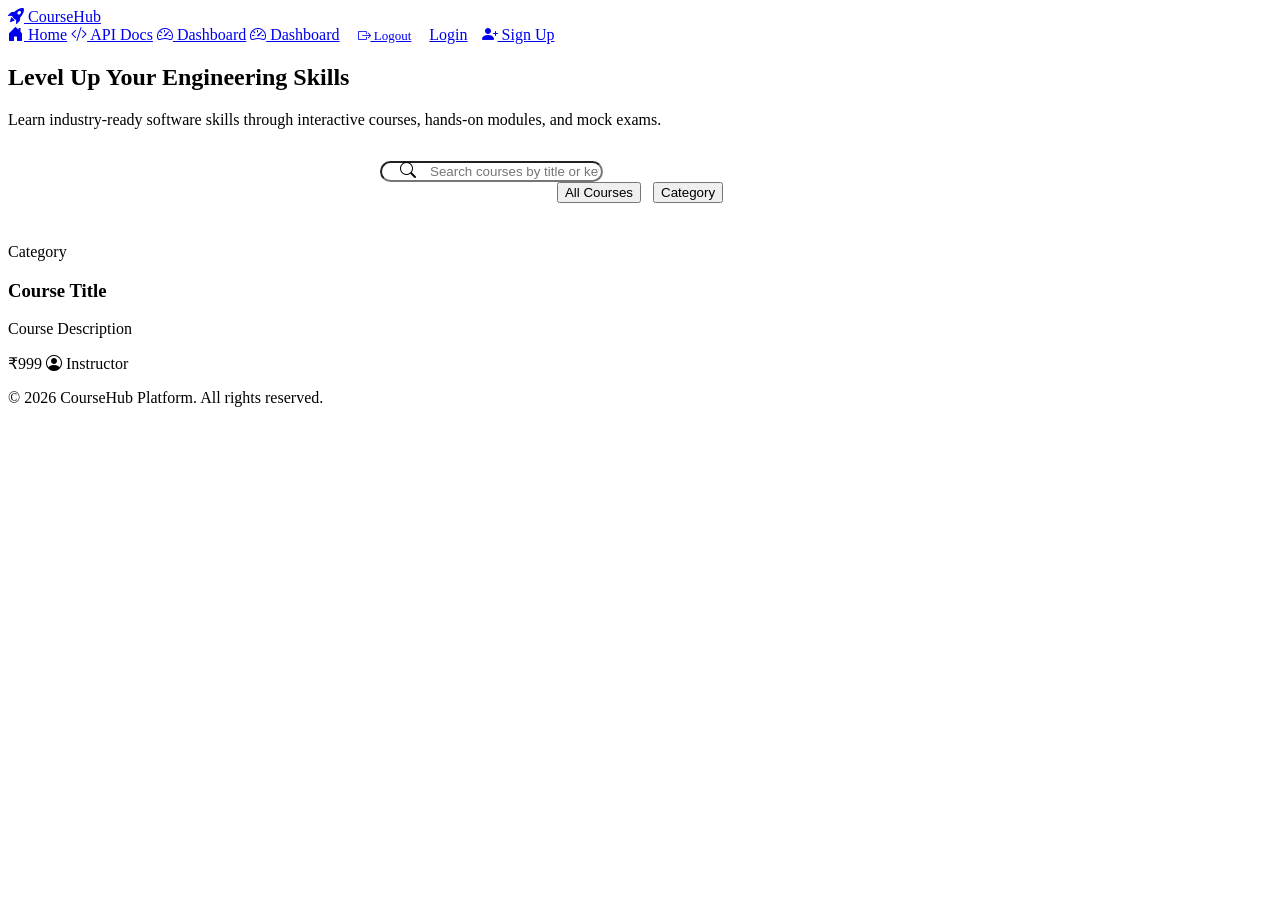
<file: src/main/resources/templates/index.html>
<!DOCTYPE html>
<html xmlns:th="http://www.thymeleaf.org" xmlns:sec="http://www.thymeleaf.org/extras/spring-security">
<head>
    <meta charset="UTF-8">
    <meta name="viewport" content="width=device-width, initial-scale=1.0">
    <title>CourseHub - Master New Tech Skills</title>
    <link rel="preconnect" href="https://fonts.googleapis.com">
    <link rel="preconnect" href="https://fonts.gstatic.com" crossorigin>
    <link href="https://fonts.googleapis.com/css2?family=Inter:wght@300;400;500;600;700&family=Outfit:wght@400;500;600;700;800&display=swap" rel="stylesheet">
    <link rel="stylesheet" href="https://cdn.jsdelivr.net/npm/bootstrap-icons@1.11.3/font/bootstrap-icons.min.css">
    <link rel="stylesheet" th:href="@{/css/style.css}">
</head>
<body>
    <header class="glass-header">
        <div class="container nav-wrapper">
            <a href="/" class="brand-logo"><i class="bi bi-rocket-takeoff-fill"></i> CourseHub</a>
            <nav class="nav-links">
                <a href="/" class="nav-link active"><i class="bi bi-house-door-fill me-1"></i> Home</a>
                <a href="/swagger-ui/index.html" class="nav-link" target="_blank"><i class="bi bi-code-slash me-1"></i> API Docs</a>
                
                <span sec:authorize="isAuthenticated()">
                    <a sec:authorize="hasRole('STUDENT')" href="/student/dashboard" class="btn btn-secondary"><i class="bi bi-speedometer2"></i> Dashboard</a>
                    <a sec:authorize="hasAnyRole('TRAINER','ADMIN')" href="/trainer/dashboard" class="btn btn-secondary"><i class="bi bi-speedometer2"></i> Dashboard</a>
                    <a href="/logout" class="btn btn-danger" style="padding: 6px 14px; font-size: 13px;"><i class="bi bi-box-arrow-right"></i> Logout</a>
                </span>
                
                <span sec:authorize="isAnonymous()">
                    <a href="/login" class="nav-link" style="margin-right: 10px;">Login</a>
                    <a href="/register" class="btn btn-primary"><i class="bi bi-person-plus-fill"></i> Sign Up</a>
                </span>
            </nav>
        </div>
    </header>

    <main class="container">
        <!-- Hero Section -->
        <section class="hero-section">
            <h1 class="hero-title">Level Up Your Engineering Skills</h1>
            <p class="hero-subtitle">Learn industry-ready software skills through interactive courses, hands-on modules, and mock exams.</p>
            
            <div style="max-width: 520px; margin: 32px auto 0; position: relative;">
                <input type="text" id="search-input" class="form-control" placeholder="Search courses by title or keyword..." style="padding-left: 48px; border-radius: 30px;" onkeyup="filterCourses()">
                <i class="bi bi-search" style="position: absolute; left: 20px; top: 50%; transform: translateY(-50%); color: var(--text-secondary);"></i>
            </div>
        </section>

        <!-- Category Filters -->
        <div style="display: flex; gap: 12px; justify-content: center; flex-wrap: wrap; margin-bottom: 40px;">
            <button class="btn btn-secondary filter-btn active" onclick="filterCategory('all', this)">All Courses</button>
            <button th:each="cat : ${categories}" 
                    class="btn btn-secondary filter-btn" 
                    th:onclick="'filterCategory(\'' + ${cat.categoryName} + '\', this)'" 
                    th:text="${cat.categoryName}">Category</button>
        </div>

        <!-- Course Cards Grid -->
        <div class="course-grid" id="course-container">
            <div th:each="course : ${courses}" class="course-card glass-panel" th:data-category="${course.category != null ? course.category.categoryName : 'General'}" th:onclick="'window.location.href=\'/courses/' + ${course.id} + '\''">
                <div class="course-body">
                    <span class="course-category" th:text="${course.category != null ? course.category.categoryName : 'General'}">Category</span>
                    <h3 class="course-title" th:text="${course.title}">Course Title</h3>
<p class="course-desc" th:text="${course.description}">Course Description</p>                    <div class="course-footer">
                        <span class="course-price" th:text="'₹' + ${#numbers.formatDecimal(course.price, 0, 0)}">₹999</span>
                        <span class="course-trainer"><i class="bi bi-person-circle text-primary"></i> <span th:text="${course.trainer != null ? course.trainer.name : 'Instructor'}">Instructor</span></span>
                    </div>
                </div>
            </div>
        </div>
    </main>

    <footer>
        <div class="container">
            <p>&copy; 2026 CourseHub Platform. All rights reserved.</p>
        </div>
    </footer>

    <script>
        function filterCategory(category, btn) {
            document.querySelectorAll('.filter-btn').forEach(b => b.classList.remove('active'));
            btn.classList.add('active');
            
            const cards = document.querySelectorAll('.course-card');
            cards.forEach(card => {
                const cardCat = card.getAttribute('data-category');
                if (category === 'all' || cardCat.toLowerCase() === category.toLowerCase()) {
                    card.style.display = 'flex';
                } else {
                    card.style.display = 'none';
                }
            });
        }

        function filterCourses() {
            const query = document.getElementById('search-input').value.toLowerCase();
            const cards = document.querySelectorAll('.course-card');
            cards.forEach(card => {
                const title = card.querySelector('.course-title').textContent.toLowerCase();
                const desc = card.querySelector('.course-desc').textContent.toLowerCase();
                if (title.includes(query) || desc.includes(query)) {
                    card.style.display = 'flex';
                } else {
                    card.style.display = 'none';
                }
            });
        }
    </script>
</body>
</html>
</file>
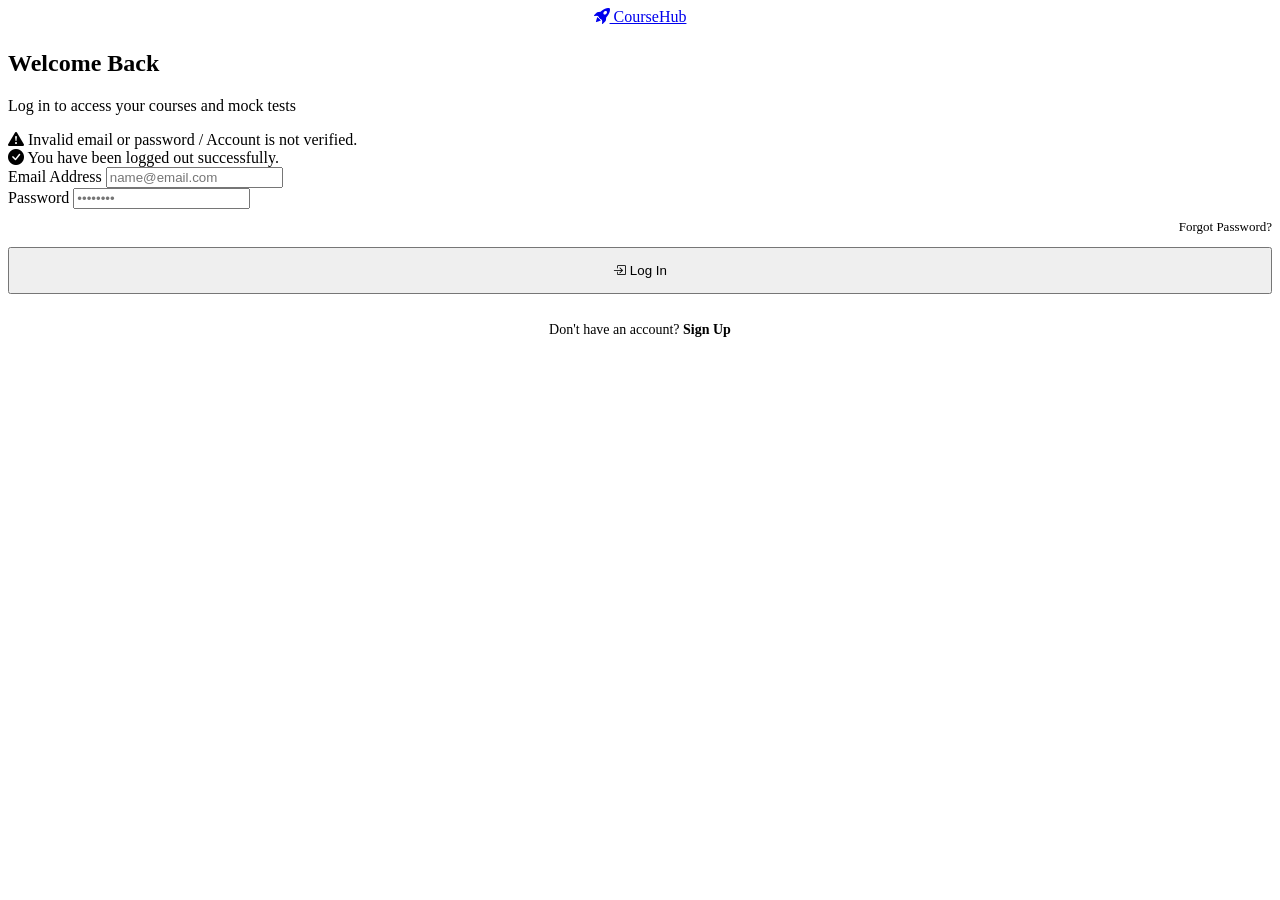
<file: src/main/resources/templates/login.html>
<!DOCTYPE html>
<html xmlns:th="http://www.thymeleaf.org">
<head>
    <meta charset="UTF-8">
    <meta name="viewport" content="width=device-width, initial-scale=1.0">
    <title>Login - CourseHub</title>
    <link rel="preconnect" href="https://fonts.googleapis.com">
    <link rel="preconnect" href="https://fonts.gstatic.com" crossorigin>
    <link href="https://fonts.googleapis.com/css2?family=Inter:wght@300;400;500;600;700&family=Outfit:wght@400;500;600;700;800&display=swap" rel="stylesheet">
    <link rel="stylesheet" href="https://cdn.jsdelivr.net/npm/bootstrap-icons@1.11.3/font/bootstrap-icons.min.css">
    <link rel="stylesheet" th:href="@{/css/style.css}">
</head>
<body>
    <div class="auth-wrapper">
        <div class="auth-card glass-panel">
            <a href="/" class="brand-logo" style="display: block; text-align: center; margin-bottom: 24px;">
                <i class="bi bi-rocket-takeoff-fill me-1"></i> CourseHub
            </a>
            <h2 class="auth-title">Welcome Back</h2>
            <p class="auth-subtitle">Log in to access your courses and mock tests</p>

            <div th:if="${param.error}" class="alert alert-error">
                <i class="bi bi-exclamation-triangle-fill"></i> Invalid email or password / Account is not verified.
            </div>
            <div th:if="${param.logout}" class="alert alert-success">
                <i class="bi bi-check-circle-fill"></i> You have been logged out successfully.
            </div>
            <div th:if="${logoutMessage}" class="alert alert-success" th:text="${logoutMessage}"></div>
            <div th:if="${loginError}" class="alert alert-error" th:text="${loginError}"></div>

            <form th:action="@{/login}" method="post">
                <div class="form-group">
                    <label for="username" class="form-label">Email Address</label>
                    <input type="email" id="username" name="username" class="form-control" placeholder="name@email.com" required autocomplete="email">
                </div>
                <div class="form-group">
                    <label for="password" class="form-label">Password</label>
                    <input type="password" id="password" name="password" class="form-control" placeholder="••••••••" required>
                    <div style="text-align: right; margin-top: 8px;">
                        <a href="/forgot-password" style="color: var(--primary-color); text-decoration: none; font-size: 13px; font-weight: 500;">Forgot Password?</a>
                    </div>
                </div>
                <button type="submit" class="btn btn-primary" style="width: 100%; margin-top: 12px; padding: 14px;">
                    <i class="bi bi-box-arrow-in-right me-1"></i> Log In
                </button>
            </form>

            <p style="text-align: center; margin-top: 28px; color: var(--text-secondary); font-size: 14px;">
                Don't have an account? <a href="/register" style="color: var(--primary-color); text-decoration: none; font-weight: 600;">Sign Up</a>
            </p>
        </div>
    </div>
</body>
</html>
</file>
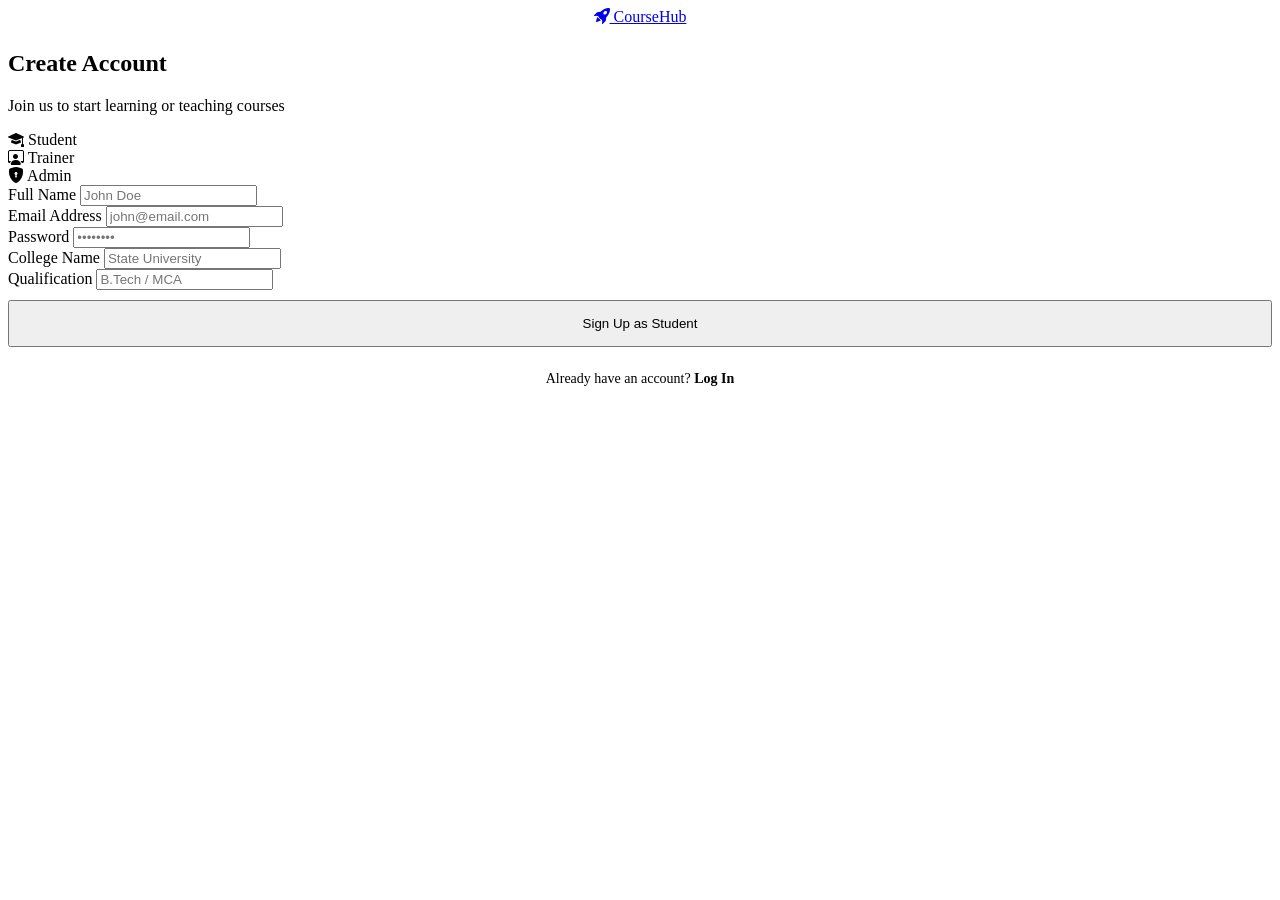
<file: src/main/resources/templates/register.html>
<!DOCTYPE html>
<html xmlns:th="http://www.thymeleaf.org">
<head>
    <meta charset="UTF-8">
    <meta name="viewport" content="width=device-width, initial-scale=1.0">
    <title>Sign Up - CourseHub</title>
    <link rel="preconnect" href="https://fonts.googleapis.com">
    <link rel="preconnect" href="https://fonts.gstatic.com" crossorigin>
    <link href="https://fonts.googleapis.com/css2?family=Inter:wght@300;400;500;600;700&family=Outfit:wght@400;500;600;700;800&display=swap" rel="stylesheet">
    <link rel="stylesheet" href="https://cdn.jsdelivr.net/npm/bootstrap-icons@1.11.3/font/bootstrap-icons.min.css">
    <link rel="stylesheet" th:href="@{/css/style.css}">
</head>
<body>
    <div class="auth-wrapper">
        <div class="auth-card glass-panel">
            <a href="/" class="brand-logo" style="display: block; text-align: center; margin-bottom: 24px;">
                <i class="bi bi-rocket-takeoff-fill me-1"></i> CourseHub
            </a>
            <h2 class="auth-title">Create Account</h2>
            <p class="auth-subtitle">Join us to start learning or teaching courses</p>

            <div class="form-tabs">
                <div id="tab-student" class="form-tab active" onclick="switchTab('student')"><i class="bi bi-mortarboard-fill me-1"></i> Student</div>
                <div id="tab-trainer" class="form-tab" onclick="switchTab('trainer')"><i class="bi bi-person-workspace me-1"></i> Trainer</div>
                <div id="tab-admin" class="form-tab" onclick="switchTab('admin')"><i class="bi bi-shield-lock-fill me-1"></i> Admin</div>
            </div>

            <div id="alert-box" class="alert alert-error" style="display: none;"></div>

            <!-- Student Form -->
            <form id="form-student" onsubmit="submitForm(event, 'student')">
                <div class="form-group">
                    <label for="student-name" class="form-label">Full Name</label>
                    <input type="text" id="student-name" name="name" class="form-control" placeholder="John Doe" required minlength="3" maxlength="20">
                </div>
                <div class="form-group">
                    <label for="student-email" class="form-label">Email Address</label>
                    <input type="email" id="student-email" name="email" class="form-control" placeholder="john@email.com" required>
                </div>
                <div class="form-group">
                    <label for="student-password" class="form-label">Password</label>
                    <input type="password" id="student-password" name="password" class="form-control" placeholder="••••••••" required pattern="^(?=.*[A-Z])(?=.*[a-z])(?=.*[0-9])(?=.*[@#$%^&+=!]).{8,}$" title="Must contain at least one uppercase letter, one lowercase letter, one number, one special character, and be at least 8 characters long">
                </div>
                <div class="form-group">
                    <label for="student-college" class="form-label">College Name</label>
                    <input type="text" id="student-college" name="collegename" class="form-control" placeholder="State University">
                </div>
                <div class="form-group">
                    <label for="student-qualification" class="form-label">Qualification</label>
                    <input type="text" id="student-qualification" name="qualification" class="form-control" placeholder="B.Tech / MCA">
                </div>
                <button type="submit" class="btn btn-primary" style="width: 100%; margin-top: 10px; padding: 14px;">Sign Up as Student</button>
            </form>

            <!-- Trainer Form -->
            <form id="form-trainer" onsubmit="submitForm(event, 'trainer')" style="display: none;">
                <div class="form-group">
                    <label for="trainer-name" class="form-label">Full Name</label>
                    <input type="text" id="trainer-name" name="name" class="form-control" placeholder="Dr. Sarah" required minlength="3" maxlength="20">
                </div>
                <div class="form-group">
                    <label for="trainer-email" class="form-label">Email Address</label>
                    <input type="email" id="trainer-email" name="email" class="form-control" placeholder="sarah@email.com" required>
                </div>
                <div class="form-group">
                    <label for="trainer-password" class="form-label">Password</label>
                    <input type="password" id="trainer-password" name="password" class="form-control" placeholder="••••••••" required pattern="^(?=.*[A-Z])(?=.*[a-z])(?=.*[0-9])(?=.*[@#$%^&+=!]).{8,}$">
                </div>
                <div class="form-group">
                    <label for="trainer-specialization" class="form-label">Specialization</label>
                    <input type="text" id="trainer-specialization" name="specialization" class="form-control" placeholder="Java / Cloud Architecture" required>
                </div>
                <div class="form-group">
                    <label for="trainer-experience" class="form-label">Experience (Years)</label>
                    <input type="number" id="trainer-experience" name="experience" class="form-control" placeholder="5" required min="0">
                </div>
                <button type="submit" class="btn btn-primary" style="width: 100%; margin-top: 10px; padding: 14px;">Sign Up as Trainer</button>
            </form>

            <!-- Admin Shortcut Form -->
            <form id="form-admin" th:action="@{/login}" method="post" style="display: none;">
                <div class="alert alert-success" style="margin-bottom: 18px;">
                    <i class="bi bi-info-circle-fill"></i> Admin account exists. Log in directly below.
                </div>
                <div class="form-group">
                    <label for="admin-email" class="form-label">Admin Email</label>
                    <input type="email" id="admin-email" name="username" class="form-control" value="admin@coursehub.com" readonly>
                </div>
                <div class="form-group">
                    <label for="admin-password" class="form-label">Admin Password</label>
                    <input type="password" id="admin-password" name="password" class="form-control" value="Admin@123" required>
                </div>
                <button type="submit" class="btn btn-primary" style="width: 100%; margin-top: 10px; padding: 14px;">Log In as Admin</button>
            </form>

            <p style="text-align: center; margin-top: 24px; color: var(--text-secondary); font-size: 14px;">
                Already have an account? <a href="/login" style="color: var(--primary-color); text-decoration: none; font-weight: 600;">Log In</a>
            </p>
        </div>
    </div>

    <script>
        function switchTab(role) {
            const studentTab = document.getElementById('tab-student');
            const trainerTab = document.getElementById('tab-trainer');
            const adminTab = document.getElementById('tab-admin');
            const studentForm = document.getElementById('form-student');
            const trainerForm = document.getElementById('form-trainer');
            const adminForm = document.getElementById('form-admin');
            
            if (role === 'student') {
                studentTab.classList.add('active');
                trainerTab.classList.remove('active');
                adminTab.classList.remove('active');
                studentForm.style.display = 'block';
                trainerForm.style.display = 'none';
                adminForm.style.display = 'none';
            } else if (role === 'trainer') {
                trainerTab.classList.add('active');
                studentTab.classList.remove('active');
                adminTab.classList.remove('active');
                trainerForm.style.display = 'block';
                studentForm.style.display = 'none';
                adminForm.style.display = 'none';
            } else {
                adminTab.classList.add('active');
                studentTab.classList.remove('active');
                trainerTab.classList.remove('active');
                adminForm.style.display = 'block';
                studentForm.style.display = 'none';
                trainerForm.style.display = 'none';
            }
            document.getElementById('alert-box').style.display = 'none';
        }

        async function submitForm(event, role) {
            event.preventDefault();
            const form = event.target;
            const formData = new FormData(form);
            const data = Object.fromEntries(formData.entries());
            
            if (data.experience) {
                data.experience = parseInt(data.experience);
            }
            
            const endpoint = role === 'student' ? '/student/save' : '/trainer/save';
            const alertBox = document.getElementById('alert-box');
            alertBox.style.display = 'none';

            try {
                const response = await fetch(endpoint, {
                    method: 'POST',
                    headers: { 'Content-Type': 'application/json' },
                    body: JSON.stringify(data)
                });
                
                const result = await response.json();
                
                if (response.ok) {
                    const userId = result.data.id;
                    window.location.href = `/verify-otp?userId=${userId}`;
                } else {
                    alertBox.textContent = result.message || 'Registration failed. Check requirements.';
                    alertBox.style.display = 'block';
                }
            } catch (err) {
                alertBox.textContent = 'Network error occurred.';
                alertBox.style.display = 'block';
            }
        }
    </script>
</body>
</html>
</file>
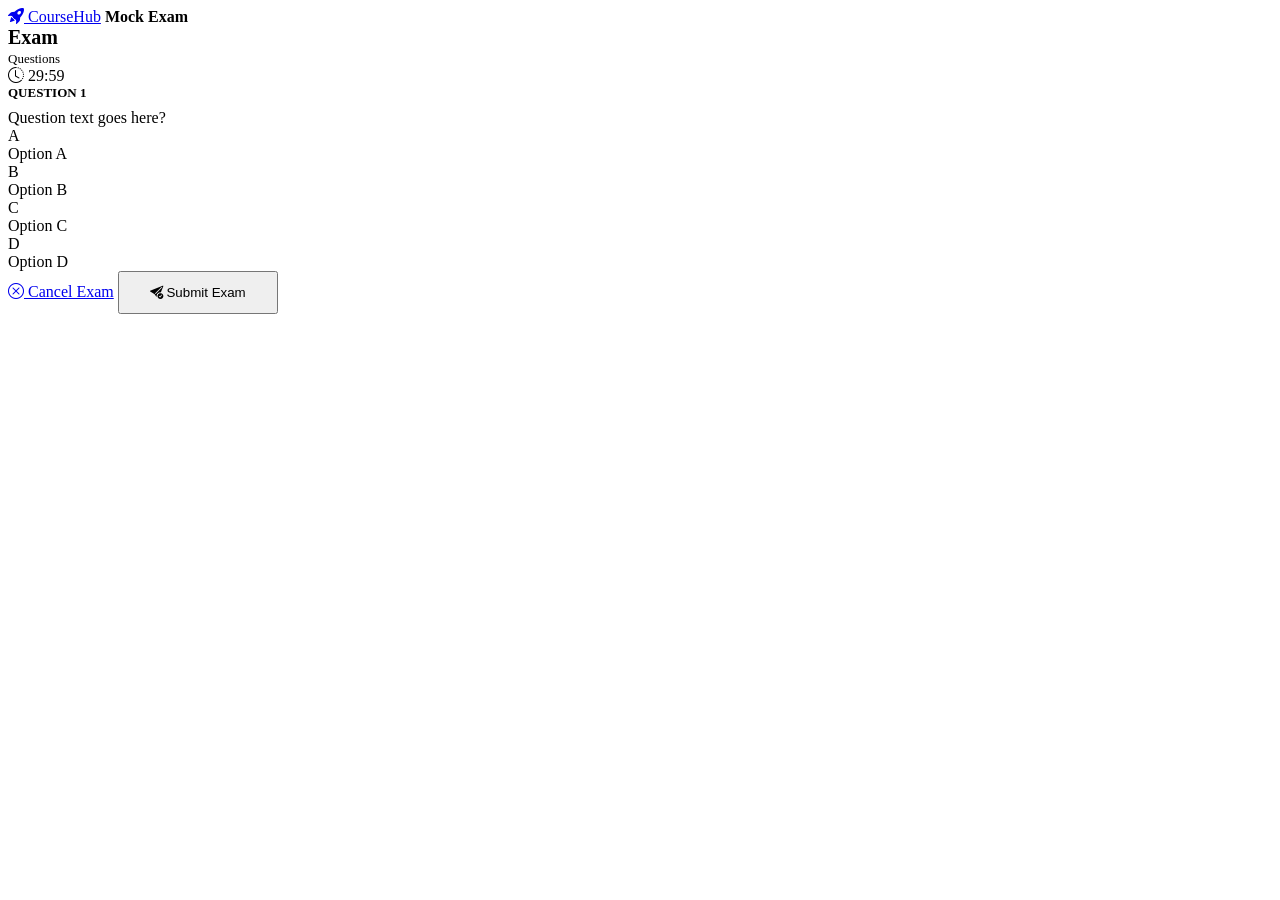
<file: src/main/resources/templates/take-mock.html>
<!DOCTYPE html>
<html xmlns:th="http://www.thymeleaf.org">
<head>
    <meta charset="UTF-8">
    <meta name="viewport" content="width=device-width, initial-scale=1.0">
    <title th:text="${mockTest.testname} + ' - CourseHub'">Mock Test - CourseHub</title>
    <link rel="preconnect" href="https://fonts.googleapis.com">
    <link rel="preconnect" href="https://fonts.gstatic.com" crossorigin>
    <link href="https://fonts.googleapis.com/css2?family=Inter:wght@300;400;500;600;700&family=Outfit:wght@400;500;600;700;800&display=swap" rel="stylesheet">
    <link rel="stylesheet" href="https://cdn.jsdelivr.net/npm/bootstrap-icons@1.11.3/font/bootstrap-icons.min.css">
    <link rel="stylesheet" th:href="@{/css/style.css}">
</head>
<body>
    <header class="glass-header">
        <div class="container nav-wrapper">
            <a href="/" class="brand-logo"><i class="bi bi-rocket-takeoff-fill me-1"></i> CourseHub</a>
            <span style="font-weight: 600; color: var(--text-secondary);" th:text="${mockTest.testname}">Mock Exam</span>
        </div>
    </header>

    <main class="container">
        <div id="quiz-screen" class="quiz-container">
            <!-- Header Bar with Timer -->
            <div class="quiz-header glass-panel">
                <div>
                    <h2 style="font-size: 20px; font-weight: 700; margin: 0;" th:text="${mockTest.testname}">Exam</h2>
                    <span style="color: var(--text-secondary); font-size: 13px;" th:text="${questions.size()} + ' Questions Total'">Questions</span>
                </div>
                <div class="timer-box">
                    <i class="bi bi-clock-history"></i> <span id="timer">30:00</span>
                </div>
            </div>

            <!-- Questions Form -->
            <form id="quiz-form" onsubmit="submitExam(event)">
                <div th:each="q, stat : ${questions}" class="question-card glass-panel" th:data-qid="${q.id}">
                    <div style="font-size: 13px; color: var(--primary-color); font-weight: 700; margin-bottom: 8px;" th:text="'QUESTION ' + ${stat.index + 1}">QUESTION 1</div>
                    <div class="question-text" th:text="${q.questionText}">Question text goes here?</div>

                    <div class="options-list">
                        <div class="option-item" onclick="selectOption(this, 'A')">
                            <div class="option-marker">A</div>
                            <span th:text="${q.optionA}">Option A</span>
                            <input type="radio" th:name="'q_' + ${q.id}" value="A" style="display:none;">
                        </div>
                        <div class="option-item" onclick="selectOption(this, 'B')">
                            <div class="option-marker">B</div>
                            <span th:text="${q.optionB}">Option B</span>
                            <input type="radio" th:name="'q_' + ${q.id}" value="B" style="display:none;">
                        </div>
                        <div class="option-item" onclick="selectOption(this, 'C')">
                            <div class="option-marker">C</div>
                            <span th:text="${q.optionC}">Option C</span>
                            <input type="radio" th:name="'q_' + ${q.id}" value="C" style="display:none;">
                        </div>
                        <div class="option-item" onclick="selectOption(this, 'D')">
                            <div class="option-marker">D</div>
                            <span th:text="${q.optionD}">Option D</span>
                            <input type="radio" th:name="'q_' + ${q.id}" value="D" style="display:none;">
                        </div>
                    </div>
                </div>

                <div class="quiz-footer">
                    <a href="/student/dashboard" class="btn btn-secondary"><i class="bi bi-x-circle me-1"></i> Cancel Exam</a>
                    <button type="submit" class="btn btn-primary" style="padding: 12px 30px;"><i class="bi bi-send-check-fill me-1"></i> Submit Exam</button>
                </div>
            </form>
        </div>

        <!-- Result Screen (Hidden by Default) -->
        <div id="result-screen" class="result-card glass-panel" style="display: none;">
            <i class="bi bi-trophy-fill" style="font-size: 48px; color: #fbbf24;"></i>
            <h2 style="font-size: 28px; font-weight: 800; margin-top: 15px;">Exam Completed!</h2>
            <p style="color: var(--text-secondary); margin-top: 5px;">Here is your calculated score breakdown</p>

            <div class="score-circle">
                <span id="score-text" class="score-val">0/0</span>
                <span class="score-lbl">Score</span>
            </div>

            <p id="percentage-text" style="font-size: 20px; font-weight: 700; margin-bottom: 30px; color: #34d399;">100% Correct</p>

            <a href="/student/dashboard" class="btn btn-primary" style="padding: 12px 30px;"><i class="bi bi-arrow-left me-1"></i> Return to Dashboard</a>
        </div>
    </main>

    <script th:inline="javascript">
        let durationMins = /*[[${mockTest.testDuration}]]*/ 30;
        let timeRemaining = durationMins * 60;
        let timerInterval;

        function startTimer() {
            timerInterval = setInterval(() => {
                timeRemaining--;
                let m = Math.floor(timeRemaining / 60);
                let s = timeRemaining % 60;
                document.getElementById('timer').textContent = `${m.toString().padStart(2, '0')}:${s.toString().padStart(2, '0')}`;

                if (timeRemaining <= 0) {
                    clearInterval(timerInterval);
                    alert("Time is up! Submitting exam automatically.");
                    document.getElementById('quiz-form').dispatchEvent(new Event('submit'));
                }
            }, 1000);
        }

        function selectOption(element, val) {
            const list = element.parentElement;
            list.querySelectorAll('.option-item').forEach(opt => opt.classList.remove('selected'));
            element.classList.add('selected');
            const radio = element.querySelector('input[type="radio"]');
            if (radio) radio.checked = true;
        }

        async function submitExam(event) {
            event.preventDefault();
            clearInterval(timerInterval);

            const studentId = /*[[${user != null ? user.id : 0}]]*/ 0;
            const mockTestId = /*[[${mockTest.id}]]*/ 0;
            const cards = document.querySelectorAll('.question-card');
            
            const answers = {};
            cards.forEach(card => {
                const qid = card.getAttribute('data-qid');
                const checked = card.querySelector('input[type="radio"]:checked');
                if (checked) {
                    answers[qid] = checked.value;
                }
            });

            try {
            	const response = await fetch(`/mock-attempt/submit?studentId=${studentId}&mockTestId=${mockTestId}`, {
            	    method: 'POST',
            	    headers: { 'Content-Type': 'application/json' },
            	    body: JSON.stringify(answers)
            	});

                if (response.ok) {
                	const result = await response.json();

                	console.log(result);

                	document.getElementById('quiz-screen').style.display = 'none';
                	document.getElementById('result-screen').style.display = 'block';

                	const score = result.data.score;
                	const total = result.data.totalQuestions;

                	document.getElementById('score-text').textContent = `${score}/${total}`;

                	const pct = Math.round((score / total) * 100);

                	document.getElementById('percentage-text').textContent =
                	`${pct}% Correct (${score} out of ${total})`;
                } else {
                    alert("Failed to evaluate test.");
                }
            } catch (err) {
                alert("Network error submitting exam.");
            }
        }

        window.addEventListener('DOMContentLoaded', startTimer);
    </script>
</body>
</html>
</file>
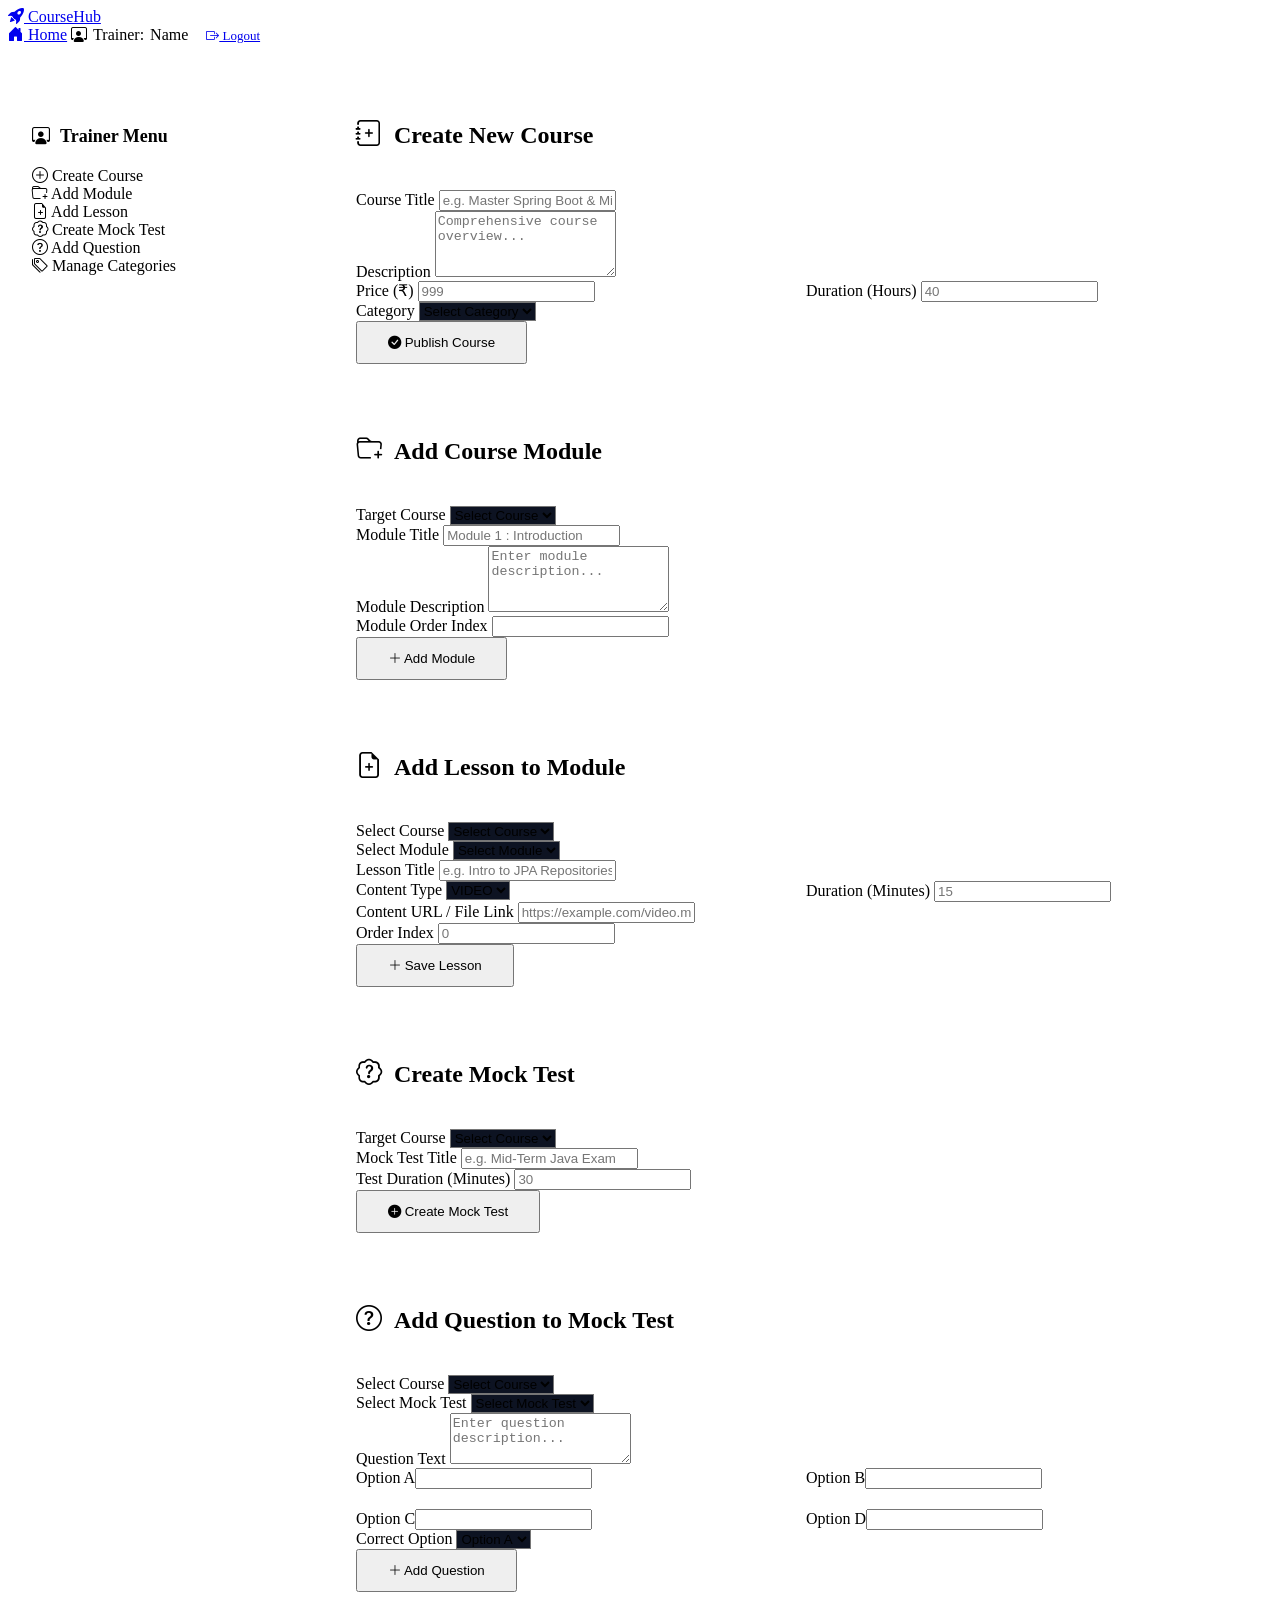
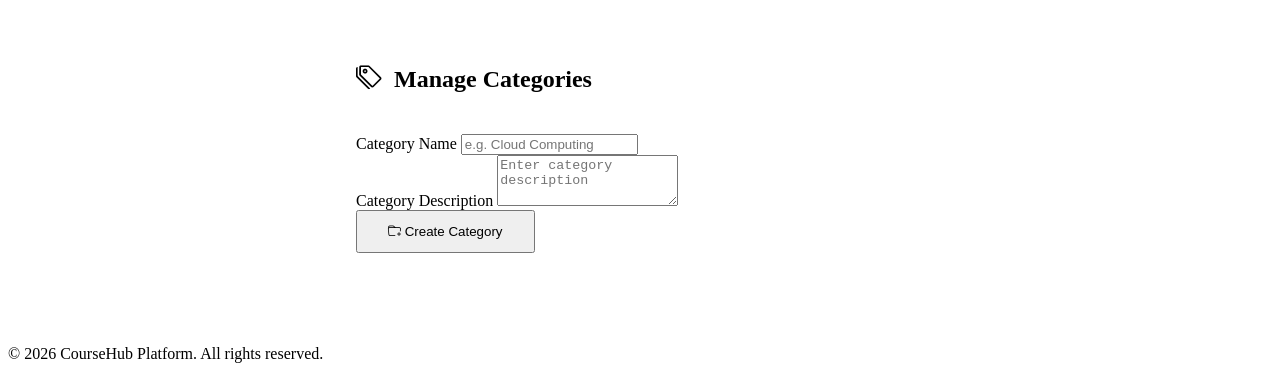
<file: src/main/resources/templates/trainer-dashboard.html>
<!DOCTYPE html>
<html xmlns:th="http://www.thymeleaf.org" xmlns:sec="http://www.thymeleaf.org/extras/spring-security">
<head>
    <meta charset="UTF-8">
    <meta name="viewport" content="width=device-width, initial-scale=1.0">
    <title>Trainer Dashboard - CourseHub</title>
    <link rel="preconnect" href="https://fonts.googleapis.com">
    <link rel="preconnect" href="https://fonts.gstatic.com" crossorigin>
    <link href="https://fonts.googleapis.com/css2?family=Inter:wght@300;400;500;600;700&family=Outfit:wght@400;500;600;700;800&display=swap" rel="stylesheet">
    <link rel="stylesheet" href="https://cdn.jsdelivr.net/npm/bootstrap-icons@1.11.3/font/bootstrap-icons.min.css">
    <link rel="stylesheet" th:href="@{/css/style.css}">
    <style>
        .dashboard-grid {
            display: grid;
            grid-template-columns: 280px 1fr;
            gap: 32px;
            padding: 40px 0;
            align-items: start;
        }

        .pane-header {
            display: flex;
            align-items: center;
            gap: 12px;
            margin-bottom: 24px;
            padding-bottom: 16px;
            border-bottom: 1px solid var(--border-color);
        }

        .pane-header h2 {
            font-size: 24px;
            font-weight: 800;
            margin: 0;
            color: var(--text-primary);
        }

        .pane-header i {
            font-size: 26px;
            color: var(--primary-color);
        }

        .dark-select { 
            background-color: #0d1322 !important; 
            color: var(--text-primary) !important; 
        }

        .form-grid-2 {
            display: grid;
            grid-template-columns: 1fr 1fr;
            gap: 20px;
        }

        @media (max-width: 992px) {
            .dashboard-grid {
                grid-template-columns: 1fr;
            }
            .form-grid-2 {
                grid-template-columns: 1fr;
            }
        }
    </style>
</head>
<body>
    <header class="glass-header">
        <div class="container nav-wrapper">
            <a href="/" class="brand-logo"><i class="bi bi-rocket-takeoff-fill"></i> CourseHub</a>
            <nav class="nav-links">
                <a href="/" class="nav-link"><i class="bi bi-house-door-fill me-1"></i> Home</a>
                <span style="color: var(--text-secondary); font-weight: 500; display: inline-flex; align-items: center; gap: 6px;">
                    <i class="bi bi-person-workspace text-primary"></i> Trainer: <span th:text="${user.name}" style="color: var(--text-primary);">Name</span>
                </span>
                <a href="/logout" class="btn btn-danger" style="padding: 6px 14px; font-size: 13px;"><i class="bi bi-box-arrow-right"></i> Logout</a>
            </nav>
        </div>
    </header>

    <main class="container">
        <div class="dashboard-grid">
            <!-- Sidebar Menu -->
            <div class="sidebar-menu glass-panel" style="padding: 24px;">
                <h3 style="font-size: 18px; font-weight: 700; margin-bottom: 20px; color: var(--text-primary); display: flex; align-items: center; gap: 10px;">
                    <i class="bi bi-person-workspace text-primary"></i> Trainer Menu
                </h3>
                <div id="btn-create-course" class="menu-item active" onclick="switchPane('create-course')">
                    <i class="bi bi-plus-circle me-2"></i> Create Course
                </div>
                <div id="btn-add-module" class="menu-item" onclick="switchPane('add-module')">
                    <i class="bi bi-folder-plus me-2"></i> Add Module
                </div>
                <div id="btn-add-lesson" class="menu-item" onclick="switchPane('add-lesson')">
                    <i class="bi bi-file-earmark-plus me-2"></i> Add Lesson
                </div>
                <div id="btn-add-mock" class="menu-item" onclick="switchPane('add-mock')">
                    <i class="bi bi-patch-question me-2"></i> Create Mock Test
                </div>
                <div id="btn-add-question" class="menu-item" onclick="switchPane('add-question')">
                    <i class="bi bi-question-circle me-2"></i> Add Question
                </div>
                <div id="btn-categories" class="menu-item" onclick="switchPane('categories')">
                    <i class="bi bi-tags me-2"></i> Manage Categories
                </div>
            </div>

            <!-- Content Area -->
            <div class="dashboard-content">
                <div id="msg-box" class="alert" style="display: none;"></div>

                <!-- Pane: Create Course -->
                <div id="pane-create-course" class="tab-pane active">
                    <div class="glass-panel" style="padding: 36px;">
                        <div class="pane-header">
                            <i class="bi bi-journal-plus"></i>
                            <h2>Create New Course</h2>
                        </div>
                        <form onsubmit="submitCourse(event)">
                            <div class="form-group">
                                <label class="form-label">Course Title</label>
                                <input type="text" id="course-title" class="form-control" placeholder="e.g. Master Spring Boot & Microservices" required>
                            </div>
                            <div class="form-group">
                                <label class="form-label">Description</label>
                                <textarea id="course-desc" class="form-control" rows="4" placeholder="Comprehensive course overview..." required></textarea>
                            </div>
                            <div class="form-grid-2">
                                <div class="form-group">
                                    <label class="form-label">Price (₹)</label>
                                    <input type="number" id="course-price" class="form-control" placeholder="999" required min="0">
                                </div>
                                <div class="form-group">
                                    <label class="form-label">Duration (Hours)</label>
                                    <input type="number" id="course-duration" class="form-control" placeholder="40" required min="1">
                                </div>
                            </div>
                            <div class="form-group">
                                <label class="form-label">Category</label>
                                <select id="course-category" class="form-control dark-select" required>
                                    <option value="" disabled selected>Select Category</option>
                                    <option th:each="cat : ${categories}" th:value="${cat.id}" th:text="${cat.categoryName}">Category</option>
                                </select>
                            </div>
                            <button type="submit" class="btn btn-primary" style="padding: 12px 30px;"><i class="bi bi-check-circle-fill me-1"></i> Publish Course</button>
                        </form>
                    </div>
                </div>


 <!-- Pane: Add Module -->
<div id="pane-add-module" class="tab-pane">
    <div class="glass-panel" style="padding: 36px;">
        <div class="pane-header">
            <i class="bi bi-folder-plus"></i>
            <h2>Add Course Module</h2>
        </div>

        <form onsubmit="submitModule(event)">

            <div class="form-group">
                <label class="form-label">Target Course</label>
                <select id="module-course-id"
                        class="form-control dark-select"
                        required>
                    <option value="" disabled selected>Select Course</option>

                    <option th:each="c : ${courses}"
                            th:value="${c.id}"
                            th:text="${c.title}">
                    </option>
                </select>
            </div>

            <div class="form-group">
                <label class="form-label">Module Title</label>
                <input type="text"
                       id="module-title"
                       class="form-control"
                       placeholder="Module 1 : Introduction"
                       required>
            </div>

            <div class="form-group">
                <label class="form-label">Module Description</label>
                <textarea id="module-description"
                          class="form-control"
                          rows="4"
                          placeholder="Enter module description..."
                          required></textarea>
            </div>

            <div class="form-group">
                <label class="form-label">Module Order Index</label>
                <input type="number"
                       id="module-order"
                       class="form-control"
                       min="0"
                       required>
            </div>

            <button type="submit"
                    class="btn btn-primary"
                    style="padding:12px 30px;">
                <i class="bi bi-plus-lg me-1"></i>
                Add Module
            </button>

        </form>
    </div>
</div>

                <!-- Pane: Add Lesson -->
                <div id="pane-add-lesson" class="tab-pane">
                    <div class="glass-panel" style="padding: 36px;">
                        <div class="pane-header">
                            <i class="bi bi-file-earmark-plus"></i>
                            <h2>Add Lesson to Module</h2>
                        </div>
                        <form onsubmit="submitLesson(event)">
                            <div class="form-group">
                                <label class="form-label">Select Course</label>
                                <select id="lesson-course-select" class="form-control dark-select" onchange="loadModulesForLesson(this.value)" required>
                                    <option value="" disabled selected>Select Course</option>
                                    <option th:each="c : ${courses}" th:value="${c.id}" th:text="${c.title}">Course</option>
                                </select>
                            </div>
                            <div class="form-group">
                                <label class="form-label">Select Module</label>
                                <select id="lesson-module-id" class="form-control dark-select" required>
                                    <option value="" disabled selected>Select Module</option>
                                </select>
                            </div>
                            <div class="form-group">
                                <label class="form-label">Lesson Title</label>
                                <input type="text" id="lesson-title" class="form-control" placeholder="e.g. Intro to JPA Repositories" required>
                            </div>
                            <div class="form-grid-2">
                                <div class="form-group">
                                    <label class="form-label">Content Type</label>
                                    <select id="lesson-type" class="form-control dark-select" required>
                                        <option value="VIDEO">VIDEO</option>
                                        <option value="PDF">PDF</option>
                                        <option value="TEXT">TEXT</option>
                                    </select>
                                </div>
                                <div class="form-group">
                                    <label class="form-label">Duration (Minutes)</label>
                                    <input type="number" id="lesson-duration" class="form-control" placeholder="15" required min="1">
                                </div>
                            </div>
                            <div class="form-group">
                                <label class="form-label">Content URL / File Link</label>
                                <input type="url" id="lesson-url" class="form-control" placeholder="https://example.com/video.mp4" required>
                            </div>
                            <div class="form-group">
                                <label class="form-label">Order Index</label>
                                <input type="number" id="lesson-order" class="form-control" placeholder="0" required min="0">
                            </div>
                            <button type="submit" class="btn btn-primary" style="padding: 12px 30px;"><i class="bi bi-plus-lg me-1"></i> Save Lesson</button>
                        </form>
                    </div>
                </div>

                <!-- Pane: Create Mock Test -->
                <div id="pane-add-mock" class="tab-pane">
                    <div class="glass-panel" style="padding: 36px;">
                        <div class="pane-header">
                            <i class="bi bi-patch-question"></i>
                            <h2>Create Mock Test</h2>
                        </div>
                        <form onsubmit="submitMock(event)">
                            <div class="form-group">
                                <label class="form-label">Target Course</label>
                                <select id="mock-course-id" class="form-control dark-select" required>
                                    <option value="" disabled selected>Select Course</option>
                                    <option th:each="c : ${courses}" th:value="${c.id}" th:text="${c.title}">Course</option>
                                </select>
                            </div>
                            <div class="form-group">
                                <label class="form-label">Mock Test Title</label>
                                <input type="text" id="mock-title" class="form-control" placeholder="e.g. Mid-Term Java Exam" required>
                            </div>
                            <div class="form-group">
                                <label class="form-label">Test Duration (Minutes)</label>
                                <input type="number" id="mock-duration" class="form-control" placeholder="30" required min="1">
                            </div>
                            <button type="submit" class="btn btn-primary" style="padding: 12px 30px;"><i class="bi bi-plus-circle-fill me-1"></i> Create Mock Test</button>
                        </form>
                    </div>
                </div>

                <!-- Pane: Add Question -->
                <div id="pane-add-question" class="tab-pane">
                    <div class="glass-panel" style="padding: 36px;">
                        <div class="pane-header">
                            <i class="bi bi-question-circle"></i>
                            <h2>Add Question to Mock Test</h2>
                        </div>
                        <form onsubmit="submitQuestion(event)">
                            <div class="form-group">
                                <label class="form-label">Select Course</label>
                                <select id="q-course-select" class="form-control dark-select" onchange="loadMocksForCourse(this.value)" required>
                                    <option value="" disabled selected>Select Course</option>
                                    <option th:each="c : ${courses}" th:value="${c.id}" th:text="${c.title}">Course</option>
                                </select>
                            </div>
                            <div class="form-group">
                                <label class="form-label">Select Mock Test</label>
                                <select id="q-mock-id" class="form-control dark-select" required>
                                    <option value="" disabled selected>Select Mock Test</option>
                                </select>
                            </div>
                            <div class="form-group">
                                <label class="form-label">Question Text</label>
                                <textarea id="q-text" class="form-control" rows="3" placeholder="Enter question description..." required></textarea>
                            </div>
                            <div class="form-grid-2">
                                <div class="form-group"><label class="form-label">Option A</label><input type="text" id="q-optA" class="form-control" required></div>
                                <div class="form-group"><label class="form-label">Option B</label><input type="text" id="q-optB" class="form-control" required></div>
                                <div class="form-group"><label class="form-label">Option C</label><input type="text" id="q-optC" class="form-control" required></div>
                                <div class="form-group"><label class="form-label">Option D</label><input type="text" id="q-optD" class="form-control" required></div>
                            </div>
                            <div class="form-group">
                                <label class="form-label">Correct Option</label>
                                <select id="q-correct" class="form-control dark-select" required>
                                    <option value="A">Option A</option>
                                    <option value="B">Option B</option>
                                    <option value="C">Option C</option>
                                    <option value="D">Option D</option>
                                </select>
                            </div>
                            <button type="submit" class="btn btn-primary" style="padding: 12px 30px;"><i class="bi bi-plus-lg me-1"></i> Add Question</button>
                        </form>
                    </div>
                </div>

                <!-- Pane: Manage Categories -->
                <div id="pane-categories" class="tab-pane">
                    <div class="glass-panel" style="padding: 36px;">
                        <div class="pane-header">
                            <i class="bi bi-tags"></i>
                            <h2>Manage Categories</h2>
                        </div>
                        <form onsubmit="submitCategory(event)">
                            <div class="form-group">
                                <label class="form-label">Category Name</label>
                                <input type="text" id="cat-name" class="form-control" placeholder="e.g. Cloud Computing" required>
                            </div>
                            <div class="form-group">
    <label class="form-label">Category Description</label>
    <textarea
        id="cat-description"
        class="form-control"
        rows="3"
        placeholder="Enter category description"
        required></textarea>
</div>
                            <button type="submit" class="btn btn-primary" style="padding: 12px 30px;"><i class="bi bi-folder-plus me-1"></i> Create Category</button>
                        </form>
                    </div>
                </div>
            </div>
        </div>
    </main>

    <footer>
        <div class="container"><p>&copy; 2026 CourseHub Platform. All rights reserved.</p></div>
    </footer>

    <script th:inline="javascript">
        const currentTrainerId = /*[[${user.id}]]*/ 0;

        function switchPane(pane) {
            ['create-course', 'add-module', 'add-lesson', 'add-mock', 'add-question', 'categories'].forEach(p => {
                document.getElementById(`btn-${p}`)?.classList.toggle('active', p === pane);
                document.getElementById(`pane-${p}`)?.classList.toggle('active', p === pane);
            });
            document.getElementById('msg-box').style.display = 'none';
        }

        function showMessage(text, isError = false) {
            const box = document.getElementById('msg-box');
            box.innerHTML = `<i class="bi bi-${isError ? 'exclamation-triangle' : 'check-circle'}-fill me-1"></i> ${text}`;
            box.className = isError ? 'alert alert-error' : 'alert alert-success';
            box.style.display = 'block';
            window.scrollTo({ top: 0, behavior: 'smooth' });
        }

        async function submitCourse(event) {
            event.preventDefault();
            const data = {
                title: document.getElementById('course-title').value,
                description: document.getElementById('course-desc').value,                price: parseFloat(document.getElementById('course-price').value),
                duration: parseInt(document.getElementById('course-duration').value),
                category: { id: parseInt(document.getElementById('course-category').value) },
                trainer: { id: currentTrainerId }
            };
            try {
                const response = await fetch('/course/save', {
                    method: 'POST',
                    headers: { 'Content-Type': 'application/json' },
                    body: JSON.stringify(data)
                });
                if (response.ok) { showMessage("Course created successfully!"); event.target.reset(); }
                else { showMessage("Failed to save course.", true); }
            } catch (e) { showMessage("Network error saving course.", true); }
        }
        async function submitModule(event) {

            event.preventDefault();

            const courseId = document.getElementById("module-course-id").value;

            if (!courseId) {
                showMessage("Please select a course", true);
                return;
            }

            const data = {

                moduleTitle: document.getElementById("module-title").value,

                moduleDescription: document.getElementById("module-description").value,

                orderIndex: parseInt(document.getElementById("module-order").value)

            };

            try {

                const response = await fetch(`/module/save?courseId=${courseId}`, {

                    method: "POST",

                    headers: {
                        "Content-Type": "application/json"
                    },

                    body: JSON.stringify(data)

                });

                if (response.ok) {

                    showMessage("Module added successfully!");

                    event.target.reset();

                } else {

                    const error = await response.text();

                    showMessage(error, true);

                }

            } catch (e) {

                console.error(e);

                showMessage("Network Error", true);

            }

        }

        async function loadModulesForLesson(courseId) {

            const response = await fetch(`/module/course/${courseId}`);

            const modules = await response.json();

            const select = document.getElementById("lesson-module-id");

            select.innerHTML =
                '<option value="" disabled selected>Select Module</option>' +
                modules.map(m =>
                    `<option value="${m.id}">${m.moduleTitle}</option>`
                ).join("");
        }

        async function submitLesson(event) {

            event.preventDefault();

            const moduleId = parseInt(document.getElementById("lesson-module-id").value);

            const data = {
                title: document.getElementById("lesson-title").value,
                contentType: document.getElementById("lesson-type").value,
                durationMinutes: parseInt(document.getElementById("lesson-duration").value),
                contentUrl: document.getElementById("lesson-url").value,
                orderIndex: parseInt(document.getElementById("lesson-order").value)
            };

            try {

                const response = await fetch(`/lesson/save?moduleId=${moduleId}`, {

                    method: "POST",

                    headers: {
                        "Content-Type": "application/json"
                    },

                    body: JSON.stringify(data)

                });

                if (response.ok) {

                    showMessage("Lesson added successfully!");
                    event.target.reset();

                } else {

                    const error = await response.text();
                    showMessage(error, true);

                }

            } catch (e) {

                console.error(e);
                showMessage("Network Error", true);

            }

        }

        async function submitMock(event) {
            event.preventDefault();
            const courseId = parseInt(document.getElementById('mock-course-id').value);
            const data = {
            	    testname: document.getElementById("mock-title").value,
            	    testDuration: document.getElementById("mock-duration").value
            	};
            try {
                const response = await fetch(`/mock-test/save?courseId=${courseId}`, {
                    method: 'POST',
                    headers: { 'Content-Type': 'application/json' },
                    body: JSON.stringify(data)
                });
                if (response.ok) { showMessage("Mock test created successfully!"); event.target.reset(); }
            } catch (e) { showMessage("Network error.", true); }
        }

        async function loadMocksForCourse(courseId) {

            const response = await fetch(`/mock-test/course/${courseId}`);

            const result = await response.json();

            const mocks = result.data;

            const select = document.getElementById("q-mock-id");

            select.innerHTML =
                '<option value="" disabled selected>Select Mock Test</option>';

            mocks.forEach(mock => {
                select.innerHTML +=
                    `<option value="${mock.id}">${mock.testname}</option>`;
            });

        }

        async function submitQuestion(event) {
            event.preventDefault();
            const mockId = parseInt(document.getElementById('q-mock-id').value);
            const data = {
                questionText: document.getElementById('q-text').value,
                optionA: document.getElementById('q-optA').value,
                optionB: document.getElementById('q-optB').value,
                optionC: document.getElementById('q-optC').value,
                optionD: document.getElementById('q-optD').value,
                correctOption: document.getElementById('q-correct').value
            };
            try {
                const response = await fetch(`/question/save?mockTestId=${mockId}`, {
                    method: 'POST',
                    headers: { 'Content-Type': 'application/json' },
                    body: JSON.stringify(data)
                });
                if (response.ok) { showMessage("Question added successfully!"); event.target.reset(); }
            } catch (e) { showMessage("Network error.", true); }
        }

        async function submitCategory(event) {
            event.preventDefault();
            const data = {
            	    categoryName: document.getElementById("cat-name").value,
            	    categoryDescription: document.getElementById("cat-description").value
            	};
            try {
                const response = await fetch('/category/add', {
                    method: 'POST',
                    headers: { 'Content-Type': 'application/json' },
                    body: JSON.stringify(data)
                });
                if (response.ok) { showMessage("Category created successfully!"); event.target.reset(); }
            } catch (e) { showMessage("Network error.", true); }
        }
        
    </script>
</body>
</html>
</file>
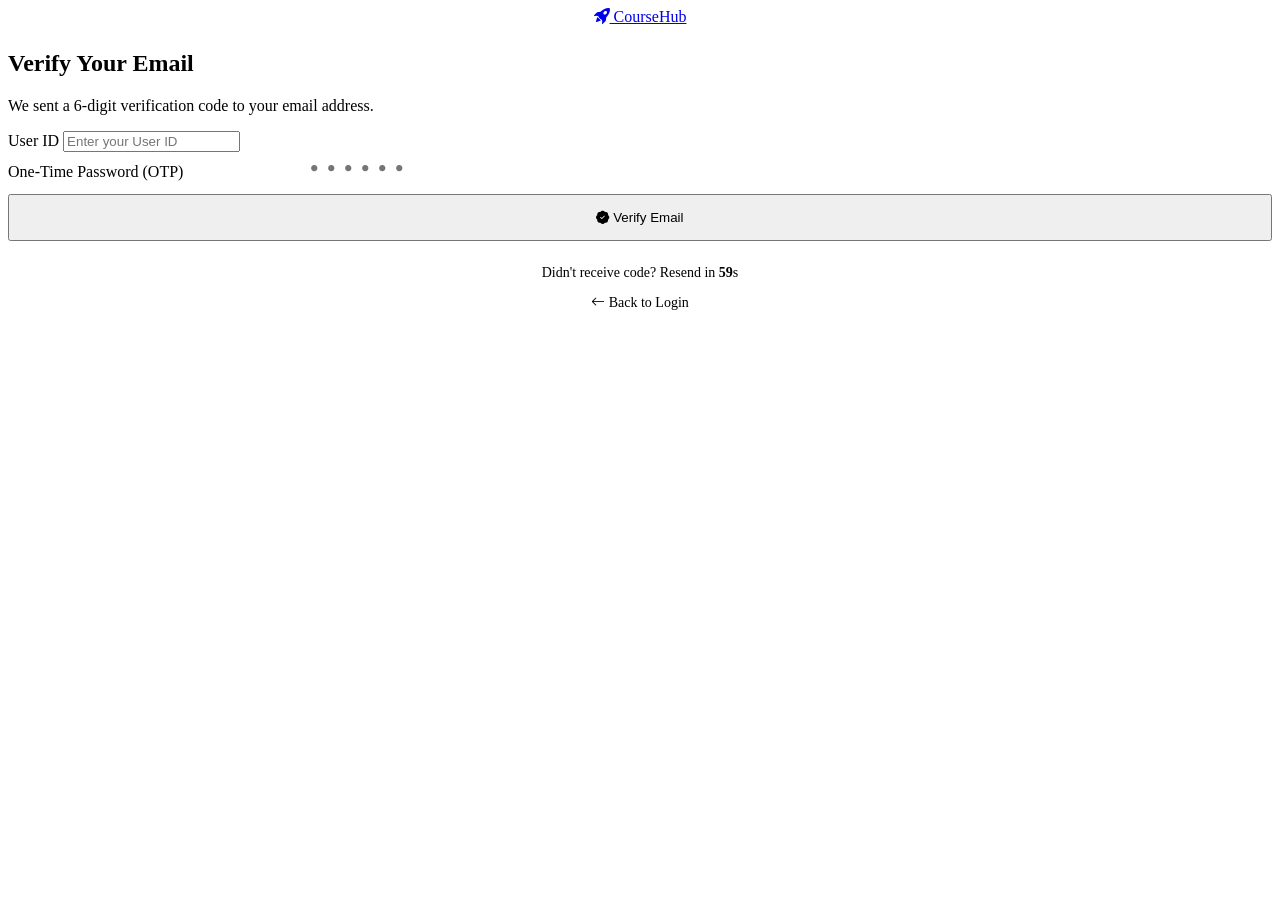
<file: src/main/resources/templates/verify-otp.html>
<!DOCTYPE html>
<html xmlns:th="http://www.thymeleaf.org">
<head>
    <meta charset="UTF-8">
    <meta name="viewport" content="width=device-width, initial-scale=1.0">
    <title>Verify Email - CourseHub</title>
    <link rel="preconnect" href="https://fonts.googleapis.com">
    <link rel="preconnect" href="https://fonts.gstatic.com" crossorigin>
    <link href="https://fonts.googleapis.com/css2?family=Inter:wght@300;400;500;600;700&family=Outfit:wght@400;500;600;700;800&display=swap" rel="stylesheet">
    <link rel="stylesheet" href="https://cdn.jsdelivr.net/npm/bootstrap-icons@1.11.3/font/bootstrap-icons.min.css">
    <link rel="stylesheet" th:href="@{/css/style.css}">
    <style>
        .otp-input {
            text-align: center;
            letter-spacing: 8px;
            font-size: 24px;
            font-weight: 800;
            font-family: 'Outfit', sans-serif;
            background: rgba(255, 255, 255, 0.05) !important;
            border: 1px solid var(--border-color);
            color: #ffffff !important;
        }
    </style>
</head>
<body>
    <div class="auth-wrapper">
        <div class="auth-card glass-panel">
            <a href="/" class="brand-logo" style="display: block; text-align: center; margin-bottom: 24px;">
                <i class="bi bi-rocket-takeoff-fill me-1"></i> CourseHub
            </a>
            <h2 class="auth-title">Verify Your Email</h2>
            <p class="auth-subtitle">We sent a 6-digit verification code to your email address.</p>

            <div id="alert-success" class="alert alert-success" style="display: none;"></div>
            <div id="alert-error" class="alert alert-error" style="display: none;"></div>

            <form onsubmit="submitOtp(event)">
                <input type="hidden" id="userId" th:value="${userId}">
                
                <div th:if="${userId == null}" class="form-group">
                    <label for="userIdInput" class="form-label">User ID</label>
                    <input type="number" id="userIdInput" class="form-control" placeholder="Enter your User ID" required>
                </div>

                <div class="form-group">
                    <label for="otp" class="form-label">One-Time Password (OTP)</label>
                    <input type="text" id="otp" class="form-control otp-input" placeholder="••••••" required maxlength="6" minlength="6">
                </div>

                <button type="submit" class="btn btn-primary" style="width: 100%; margin-top: 10px; padding: 14px;">
                    <i class="bi bi-patch-check-fill me-1"></i> Verify Email
                </button>
            </form>

            <p style="text-align: center; margin-top: 24px; color: var(--text-secondary); font-size: 14px;">
                Didn't receive code? 
                <span id="timer-text">Resend in <span id="timer-count" style="font-weight: 700; color: var(--text-primary);">60</span>s</span>
                <a href="javascript:void(0)" id="resend-link" onclick="resendOtp()" style="display: none; color: var(--primary-color); text-decoration: none; font-weight: 600;">Resend OTP</a>
            </p>
            <p style="text-align: center; margin-top: 12px; font-size: 14px;">
                <a href="/login" style="color: var(--text-secondary); text-decoration: none;"><i class="bi bi-arrow-left me-1"></i> Back to Login</a>
            </p>
        </div>
    </div>

    <script>
        let countdown = 60;
        let timerInterval;

        function startTimer() {
            countdown = 60;
            document.getElementById('timer-text').style.display = 'inline';
            document.getElementById('resend-link').style.display = 'none';
            document.getElementById('timer-count').textContent = countdown;
            
            clearInterval(timerInterval);
            timerInterval = setInterval(() => {
                countdown--;
                document.getElementById('timer-count').textContent = countdown;
                if (countdown <= 0) {
                    clearInterval(timerInterval);
                    document.getElementById('timer-text').style.display = 'none';
                    document.getElementById('resend-link').style.display = 'inline';
                }
            }, 1000);
        }

        async function resendOtp() {
            let userId = document.getElementById('userId') ? document.getElementById('userId').value : null;
            if (!userId) userId = document.getElementById('userIdInput').value;
            if (!userId) {
                alert('Please enter your User ID first to resend OTP.');
                return;
            }
            
            const errBox = document.getElementById('alert-error');
            const successBox = document.getElementById('alert-success');
            errBox.style.display = 'none';
            successBox.style.display = 'none';

            try {
                const response = await fetch(`/user/resend-otp?userId=${userId}`, { method: 'POST' });
                const resultText = await response.text();
                if (response.ok) {
                    successBox.innerHTML = '<i class="bi bi-check-circle-fill me-1"></i> OTP resent successfully! Check your email.';
                    successBox.style.display = 'block';
                    startTimer();
                } else {
                    errBox.textContent = resultText || "Failed to resend OTP.";
                    errBox.style.display = 'block';
                }
            } catch (err) {
                errBox.textContent = "Network error occurred while resending OTP.";
                errBox.style.display = 'block';
            }
        }

        async function submitOtp(event) {
            event.preventDefault();
            let userId = document.getElementById('userId') ? document.getElementById('userId').value : null;
            if (!userId) userId = document.getElementById('userIdInput').value;
            const otp = document.getElementById('otp').value;
            
            const errBox = document.getElementById('alert-error');
            const successBox = document.getElementById('alert-success');
            errBox.style.display = 'none';
            successBox.style.display = 'none';

            try {
                const response = await fetch(`/user/verify?userId=${userId}&otp=${otp}`, { method: 'POST' });
                const resultText = await response.text();
                
                if (response.ok && resultText.includes("Verified")) {
                    successBox.innerHTML = '<i class="bi bi-check-circle-fill me-1"></i> Email verified successfully! Redirecting...';
                    successBox.style.display = 'block';
                    setTimeout(() => { window.location.href = "/login?verified=true"; }, 2000);
                } else {
                    errBox.textContent = resultText || "Verification failed. Invalid OTP.";
                    errBox.style.display = 'block';
                }
            } catch (err) {
                errBox.textContent = "Network error occurred.";
                errBox.style.display = 'block';
            }
        }

        window.addEventListener('DOMContentLoaded', () => { startTimer(); });
    </script>
</body>
</html>
</file>
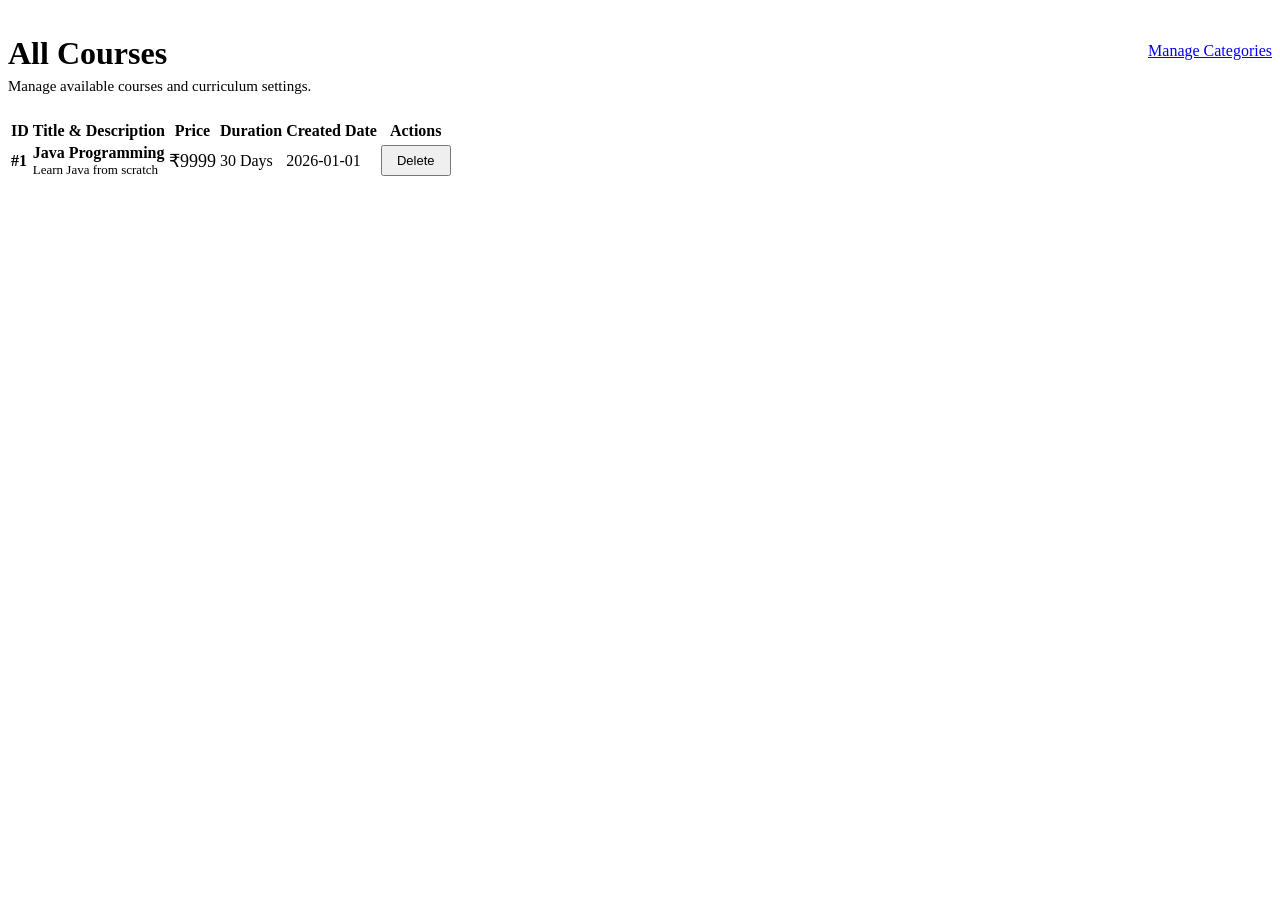
<file: src/main/resources/templates/admin/courses.html>
<!DOCTYPE html>
<html xmlns:th="http://www.thymeleaf.org" th:replace="~{layout/main :: layout('Courses - Admin', ~{::section})}">
<body>
    <section>
        <div style="display: flex; justify-content: space-between; align-items: center; margin-bottom: 24px;">
            <div>
                <h1 style="font-size: 32px; font-weight: 800; margin-bottom: 6px;">All Courses</h1>
                <p style="color: var(--text-secondary); margin: 0; font-size: 15px;">Manage available courses and curriculum settings.</p>
            </div>
            <a href="/trainer/dashboard" class="btn btn-secondary">
                <i class="bi bi-tags-fill me-1"></i> Manage Categories
            </a>
        </div>

        <div class="glass-panel" style="overflow: hidden;">
            <table class="glass-table">
                <thead>
                    <tr>
                        <th>ID</th>
                        <th>Title & Description</th>
                        <th>Price</th>
                        <th>Duration</th>
                        <th>Created Date</th>
                        <th>Actions</th>
                    </tr>
                </thead>
                <tbody>
                    <tr th:each="course : ${courses}">
                        <td style="color: var(--text-secondary); font-weight: 600;" th:text="'#' + ${course.id}">#1</td>
                        <td>
                            <div style="font-weight: 700; font-size: 16px;" th:text="${course.title}">Java Programming</div>
                            <div style="color: var(--text-secondary); font-size: 13px; max-width: 320px;"th:text="${course.description}">Learn Java from scratch</div>
                        </td>
                        <td><span class="course-price" style="font-size: 18px;" th:text="'₹' + ${course.price}">₹9999</span></td>
                        <td><span class="badge-custom badge-info"><i class="bi bi-clock-history"></i> <span th:text="${course.duration} + ' Days'">30 Days</span></span></td>
                        <td style="color: var(--text-secondary);" th:text="${course.createdDate}">2026-01-01</td>
                        <td>
                            <button class="btn btn-danger" style="padding: 6px 14px; font-size: 13px;" th:onclick="'deleteCourse(' + ${course.id} + ')'">
                                <i class="bi bi-trash-fill"></i> Delete
                            </button>
                        </td>
                    </tr>
                </tbody>
            </table>
        </div>

        <script>
            async function deleteCourse(courseId) {
                if (confirm('Are you sure you want to delete this course?')) {
                    try {
                        const response = await fetch(`/course/delete/${courseId}`, { method: 'DELETE' });
                        if (response.ok) window.location.reload();
                    } catch (err) { alert('Error deleting course'); }
                }
            }
        </script>
    </section>
</body>
</html>
</file>
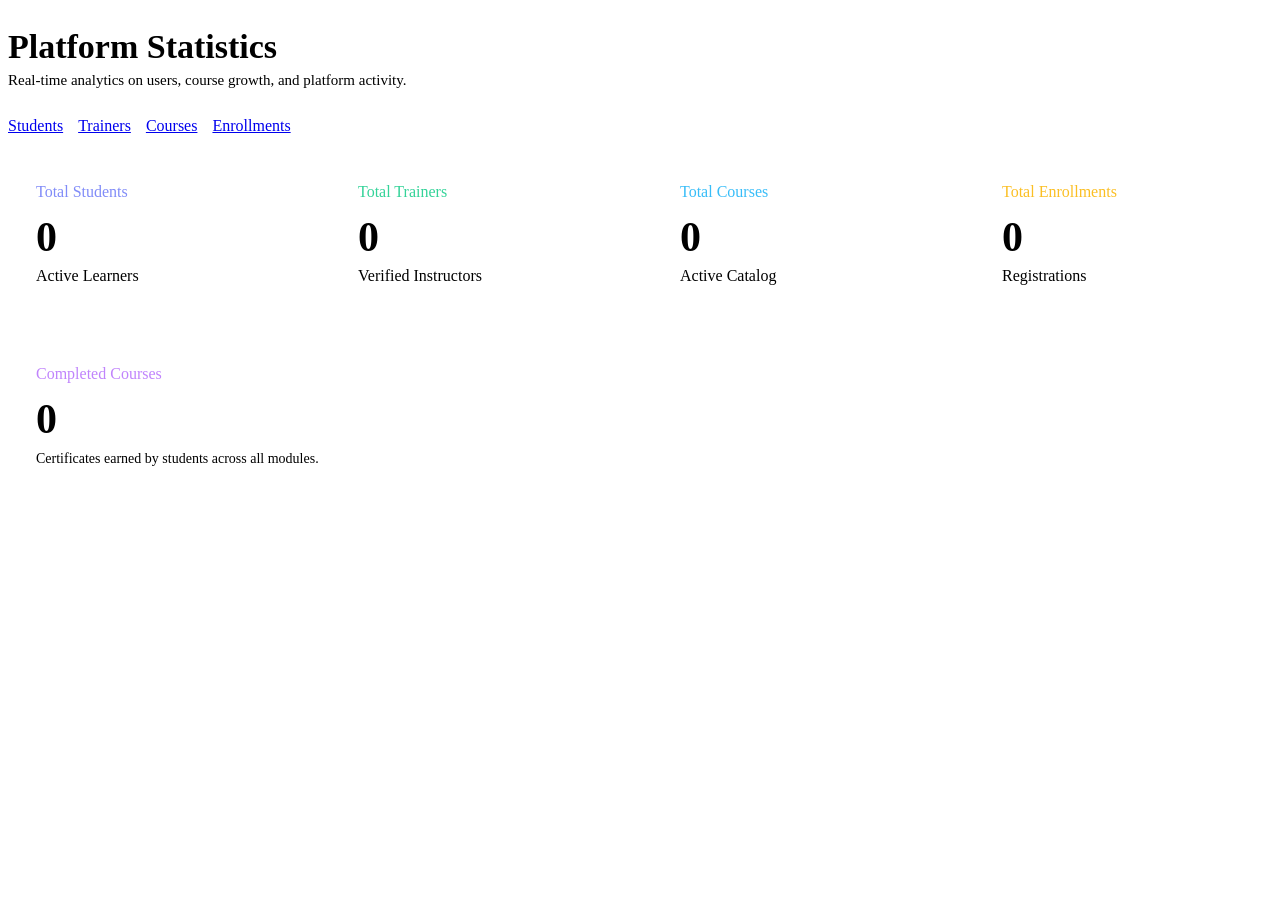
<file: src/main/resources/templates/admin/dashboard.html>
<!DOCTYPE html>
<html xmlns:th="http://www.thymeleaf.org" th:replace="~{layout/main :: layout('Dashboard - Admin', ~{::section})}">
<body>
    <section>
        <div class="mb-4" style="margin-bottom: 28px;">
            <h1 class="hero-title" style="font-size: 34px; text-align: left; margin-bottom: 6px;">Platform Statistics</h1>
            <p class="hero-subtitle" style="text-align: left; margin: 0; font-size: 15px;">Real-time analytics on users, course growth, and platform activity.</p>
        </div>
        <div style="display:flex;gap:15px;margin-bottom:20px;">
    <a href="/admin/students" class="btn btn-primary">Students</a>
    <a href="/admin/trainers" class="btn btn-primary">Trainers</a>
    <a href="/admin/courses" class="btn btn-primary">Courses</a>
    <a href="/admin/enrollments" class="btn btn-primary">Enrollments</a>
</div>

        <style>
            .grid-4 { display: grid; grid-template-columns: repeat(auto-fit, minmax(240px, 1fr)); gap: 24px; }
            .grid-2 { display: grid; grid-template-columns: repeat(auto-fit, minmax(300px, 1fr)); gap: 24px; }
            .stat-card { padding: 28px; position: relative; overflow: hidden; }
            .stat-icon { font-size: 32px; position: absolute; top: 24px; right: 24px; opacity: 0.35; }
            .stat-value { font-size: 42px; font-weight: 800; margin: 12px 0 6px; color: var(--text-primary); }
        </style>

        <div class="grid-4 mb-4" style="margin-bottom: 24px;">
            <div class="glass-panel stat-card">
                <i class="bi bi-people-fill stat-icon" style="color: #6366f1;"></i>
                <span class="course-category" style="color: #818cf8;">Total Students</span>
                <div class="stat-value" th:text="${statistics.totalStudents}">0</div>
                <span class="badge-custom badge-info"><i class="bi bi-person-check-fill"></i> Active Learners</span>
            </div>

            <div class="glass-panel stat-card">
                <i class="bi bi-person-badge-fill stat-icon" style="color: #10b981;"></i>
                <span class="course-category" style="color: #34d399;">Total Trainers</span>
                <div class="stat-value" th:text="${statistics.totalTrainers}">0</div>
                <span class="badge-custom badge-success"><i class="bi bi-shield-check"></i> Verified Instructors</span>
            </div>

            <div class="glass-panel stat-card">
                <i class="bi bi-journal-bookmark-fill stat-icon" style="color: #06b6d4;"></i>
                <span class="course-category" style="color: #38bdf8;">Total Courses</span>
                <div class="stat-value" th:text="${statistics.totalCourses}">0</div>
                <span class="badge-custom badge-info"><i class="bi bi-book-half"></i> Active Catalog</span>
            </div>

            <div class="glass-panel stat-card">
                <i class="bi bi-card-checklist stat-icon" style="color: #f59e0b;"></i>
                <span class="course-category" style="color: #fbbf24;">Total Enrollments</span>
                <div class="stat-value" th:text="${statistics.totalEnrollments}">0</div>
                <span class="badge-custom badge-warning"><i class="bi bi-graph-up-arrow"></i> Registrations</span>
            </div>
        </div>

        <div class="grid-2">
            <div class="glass-panel stat-card">
                <i class="bi bi-award-fill stat-icon" style="color: #a855f7;"></i>
                <span class="course-category" style="color: #c084fc;">Completed Courses</span>
                <div class="stat-value" th:text="${statistics.completedCourses}">0</div>
                <p style="color: var(--text-secondary); font-size: 14px; margin-top: 8px;">Certificates earned by students across all modules.</p>
            </div>
        </div>
    </section>
</body>
</html>
</file>
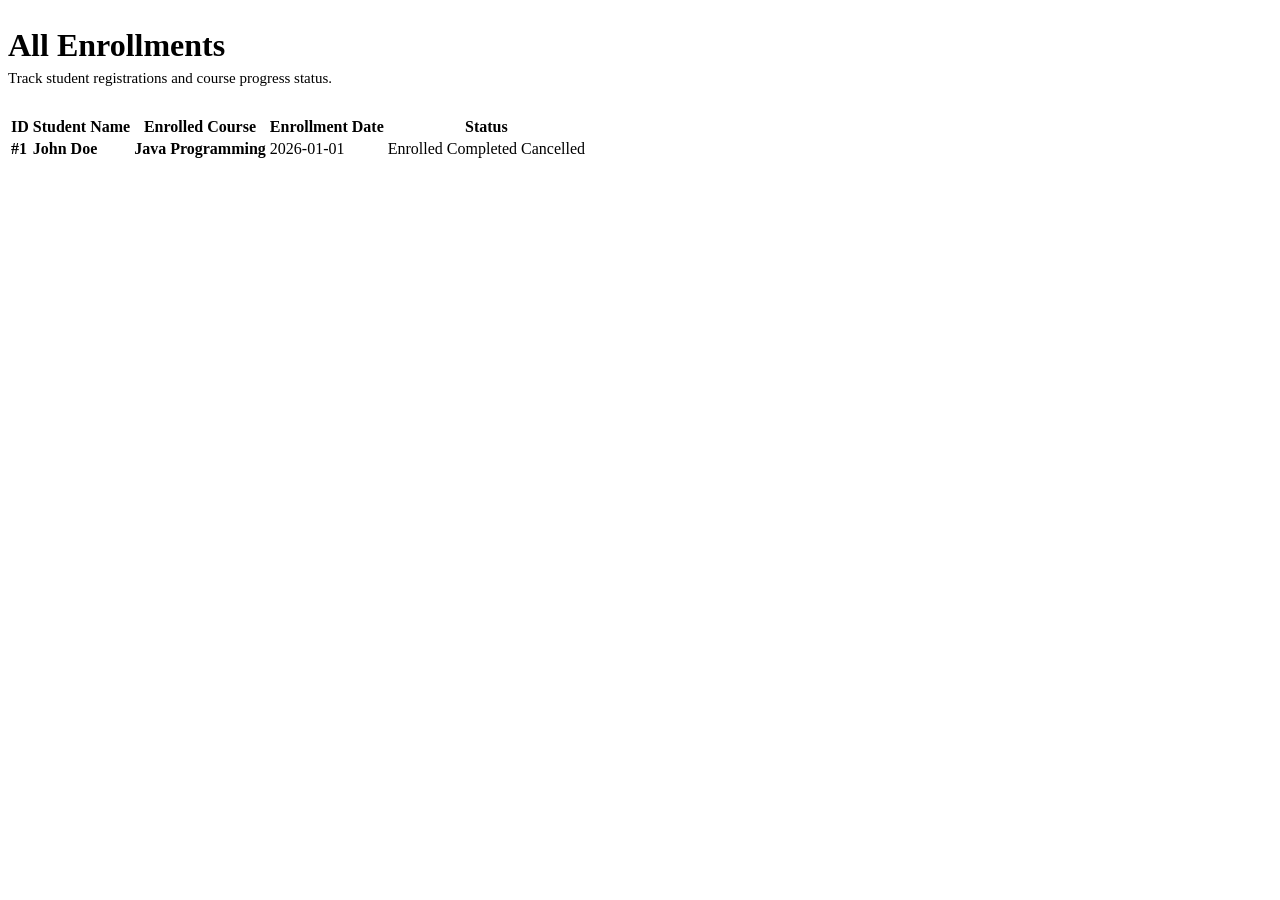
<file: src/main/resources/templates/admin/enrollments.html>
<!DOCTYPE html>
<html xmlns:th="http://www.thymeleaf.org" th:replace="~{layout/main :: layout('Enrollments - Admin', ~{::section})}">
<body>
    <section>
        <div style="margin-bottom: 28px;">
            <h1 style="font-size: 32px; font-weight: 800; margin-bottom: 6px;">All Enrollments</h1>
            <p style="color: var(--text-secondary); margin: 0; font-size: 15px;">Track student registrations and course progress status.</p>
        </div>

        <div class="glass-panel" style="overflow: hidden;">
            <table class="glass-table">
                <thead>
                    <tr>
                        <th>ID</th>
                        <th>Student Name</th>
                        <th>Enrolled Course</th>
                        <th>Enrollment Date</th>
                        <th>Status</th>
                    </tr>
                </thead>
                <tbody>
                    <tr th:each="enrollment : ${enrollments}">
                        <td style="color: var(--text-secondary); font-weight: 600;" th:text="'#' + ${enrollment.id}">#1</td>
                        <td style="font-weight: 700;" th:text="${enrollment.student.name}">John Doe</td>
                        <td style="font-weight: 600; color: var(--primary-color);" th:text="${enrollment.course.title}">Java Programming</td>
                        <td style="color: var(--text-secondary);" th:text="${enrollment.enrollmentDate}">2026-01-01</td>
                        <td>
                            <span th:if="${enrollment.status == 'ENROLLED'}" class="badge-custom badge-success"><i class="bi bi-play-circle-fill"></i> Enrolled</span>
                            <span th:if="${enrollment.status == 'COMPLETED'}" class="badge-custom badge-info"><i class="bi bi-check-circle-fill"></i> Completed</span>
                            <span th:if="${enrollment.status == 'CANCELLED'}" class="badge-custom badge-danger"><i class="bi bi-x-circle-fill"></i> Cancelled</span>
                        </td>
                    </tr>
                </tbody>
            </table>
        </div>
    </section>
</body>
</html>
</file>
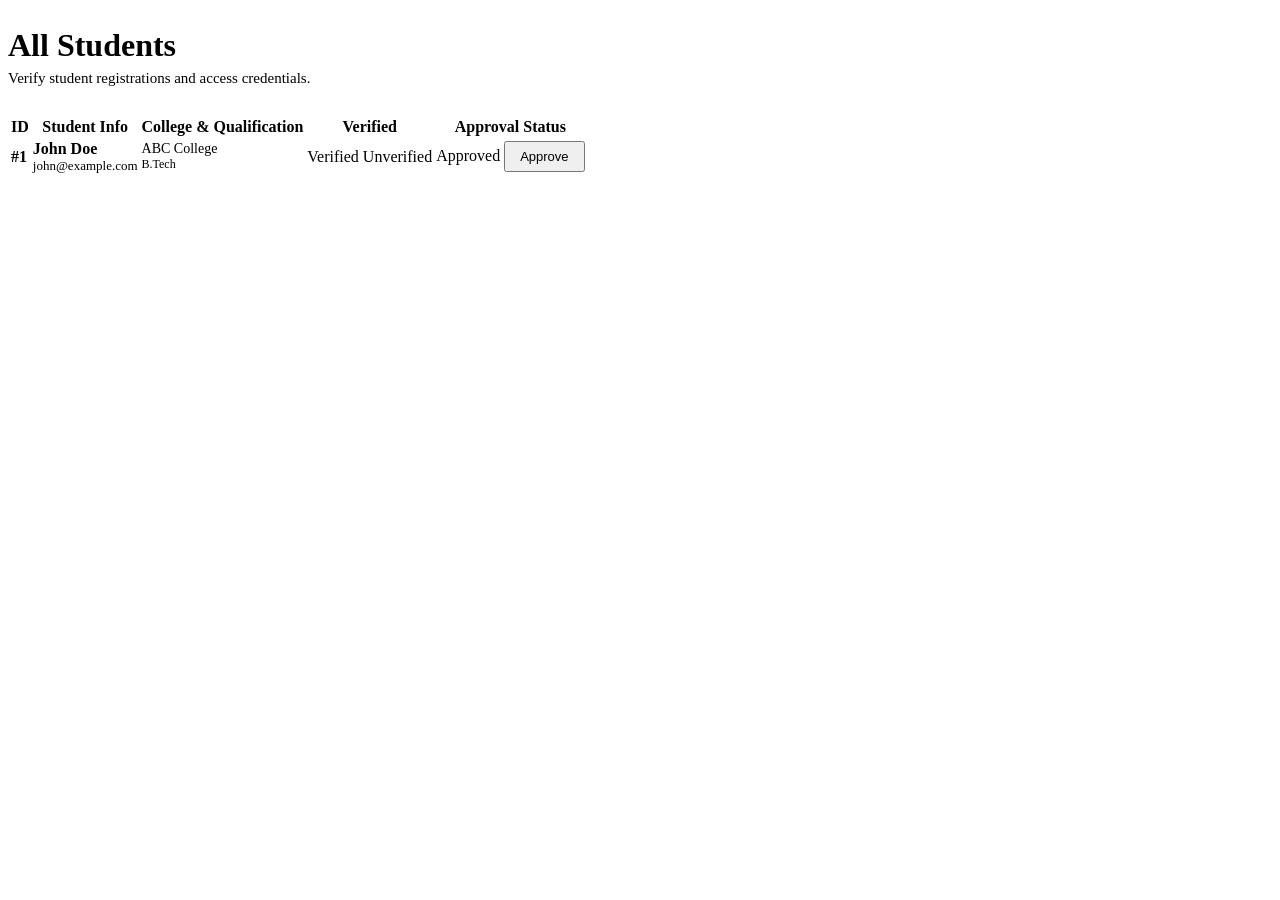
<file: src/main/resources/templates/admin/students.html>
<!DOCTYPE html>
<html xmlns:th="http://www.thymeleaf.org" th:replace="~{layout/main :: layout('Students - Admin', ~{::section})}">
<body>
    <section>
        <div style="margin-bottom: 28px;">
            <h1 style="font-size: 32px; font-weight: 800; margin-bottom: 6px;">All Students</h1>
            <p style="color: var(--text-secondary); margin: 0; font-size: 15px;">Verify student registrations and access credentials.</p>
        </div>

        <div class="glass-panel" style="overflow: hidden;">
            <table class="glass-table">
                <thead>
                    <tr>
                        <th>ID</th>
                        <th>Student Info</th>
                        <th>College & Qualification</th>
                        <th>Verified</th>
                        <th>Approval Status</th>
                    </tr>
                </thead>
                <tbody>
                    <tr th:each="student : ${students}">
                        <td style="color: var(--text-secondary); font-weight: 600;" th:text="'#' + ${student.id}">#1</td>
                        <td>
                            <div style="font-weight: 700;" th:text="${student.name}">John Doe</div>
                            <div style="color: var(--text-secondary); font-size: 13px;" th:text="${student.email}">john@example.com</div>
                        </td>
                        <td>
                            <div style="font-size: 14px;" th:text="${student.collegename}">ABC College</div>
                            <div style="color: var(--text-secondary); font-size: 12px;" th:text="${student.qualification}">B.Tech</div>
                        </td>
                        <td>
                            <span th:if="${student.verified}" class="badge-custom badge-success"><i class="bi bi-patch-check-fill"></i> Verified</span>
                            <span th:unless="${student.verified}" class="badge-custom badge-danger"><i class="bi bi-x-circle-fill"></i> Unverified</span>
                        </td>
                        <td>
                            <span th:if="${student.approved}" class="badge-custom badge-success"><i class="bi bi-check-lg"></i> Approved</span>
                            <button th:unless="${student.approved}" class="btn btn-primary" style="padding: 6px 14px; font-size: 13px;" th:onclick="'approveUser(' + ${student.id} + ')'">
                                <i class="bi bi-person-check-fill"></i> Approve
                            </button>
                        </td>
                    </tr>
                </tbody>
            </table>
        </div>

        <script>
            async function approveUser(userId) {
                if (confirm('Approve this student access?')) {
                    try {
                        const response = await fetch(`/admin/approve/${userId}`, { method: 'POST' });
                        if (response.ok) window.location.reload();
                    } catch (err) { alert('Error approving user'); }
                }
            }
        </script>
    </section>
</body>
</html>
</file>
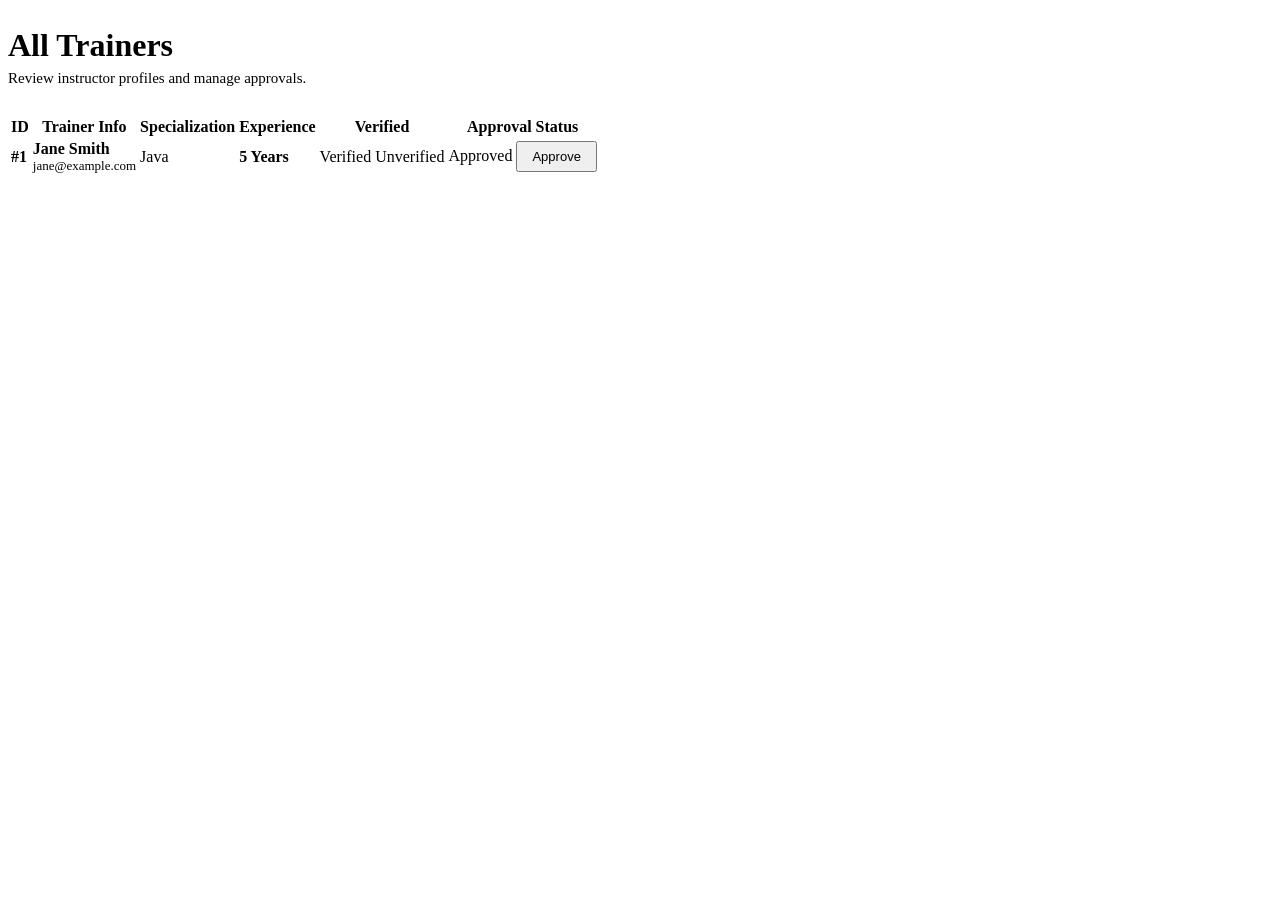
<file: src/main/resources/templates/admin/trainers.html>
<!DOCTYPE html>
<html xmlns:th="http://www.thymeleaf.org" th:replace="~{layout/main :: layout('Trainers - Admin', ~{::section})}">
<body>
    <section>
        <div style="margin-bottom: 28px;">
            <h1 style="font-size: 32px; font-weight: 800; margin-bottom: 6px;">All Trainers</h1>
            <p style="color: var(--text-secondary); margin: 0; font-size: 15px;">Review instructor profiles and manage approvals.</p>
        </div>

        <div class="glass-panel" style="overflow: hidden;">
            <table class="glass-table">
                <thead>
                    <tr>
                        <th>ID</th>
                        <th>Trainer Info</th>
                        <th>Specialization</th>
                        <th>Experience</th>
                        <th>Verified</th>
                        <th>Approval Status</th>
                    </tr>
                </thead>
                <tbody>
                    <tr th:each="trainer : ${trainers}">
                        <td style="color: var(--text-secondary); font-weight: 600;" th:text="'#' + ${trainer.id}">#1</td>
                        <td>
                            <div style="font-weight: 700;" th:text="${trainer.name}">Jane Smith</div>
                            <div style="color: var(--text-secondary); font-size: 13px;" th:text="${trainer.email}">jane@example.com</div>
                        </td>
                        <td><span class="badge-custom badge-info" th:text="${trainer.specialization}">Java</span></td>
                        <td style="font-weight: 600;" th:text="${trainer.experience} + ' Years'">5 Years</td>
                        <td>
                            <span th:if="${trainer.verified}" class="badge-custom badge-success"><i class="bi bi-patch-check-fill"></i> Verified</span>
                            <span th:unless="${trainer.verified}" class="badge-custom badge-danger"><i class="bi bi-x-circle-fill"></i> Unverified</span>
                        </td>
                        <td>
                            <span th:if="${trainer.approved}" class="badge-custom badge-success"><i class="bi bi-check-lg"></i> Approved</span>
                            <button th:unless="${trainer.approved}" class="btn btn-primary" style="padding: 6px 14px; font-size: 13px;" th:onclick="'approveUser(' + ${trainer.id} + ')'">
                                <i class="bi bi-person-check-fill"></i> Approve
                            </button>
                        </td>
                    </tr>
                </tbody>
            </table>
        </div>

        <script>
            async function approveUser(userId) {
                if (confirm('Approve this trainer?')) {
                    try {
                        const response = await fetch(`/admin/approve/${userId}`, { method: 'POST' });
                        if (response.ok) window.location.reload();
                    } catch (err) { alert('Error approving user'); }
                }
            }
        </script>
    </section>
</body>
</html>
</file>
